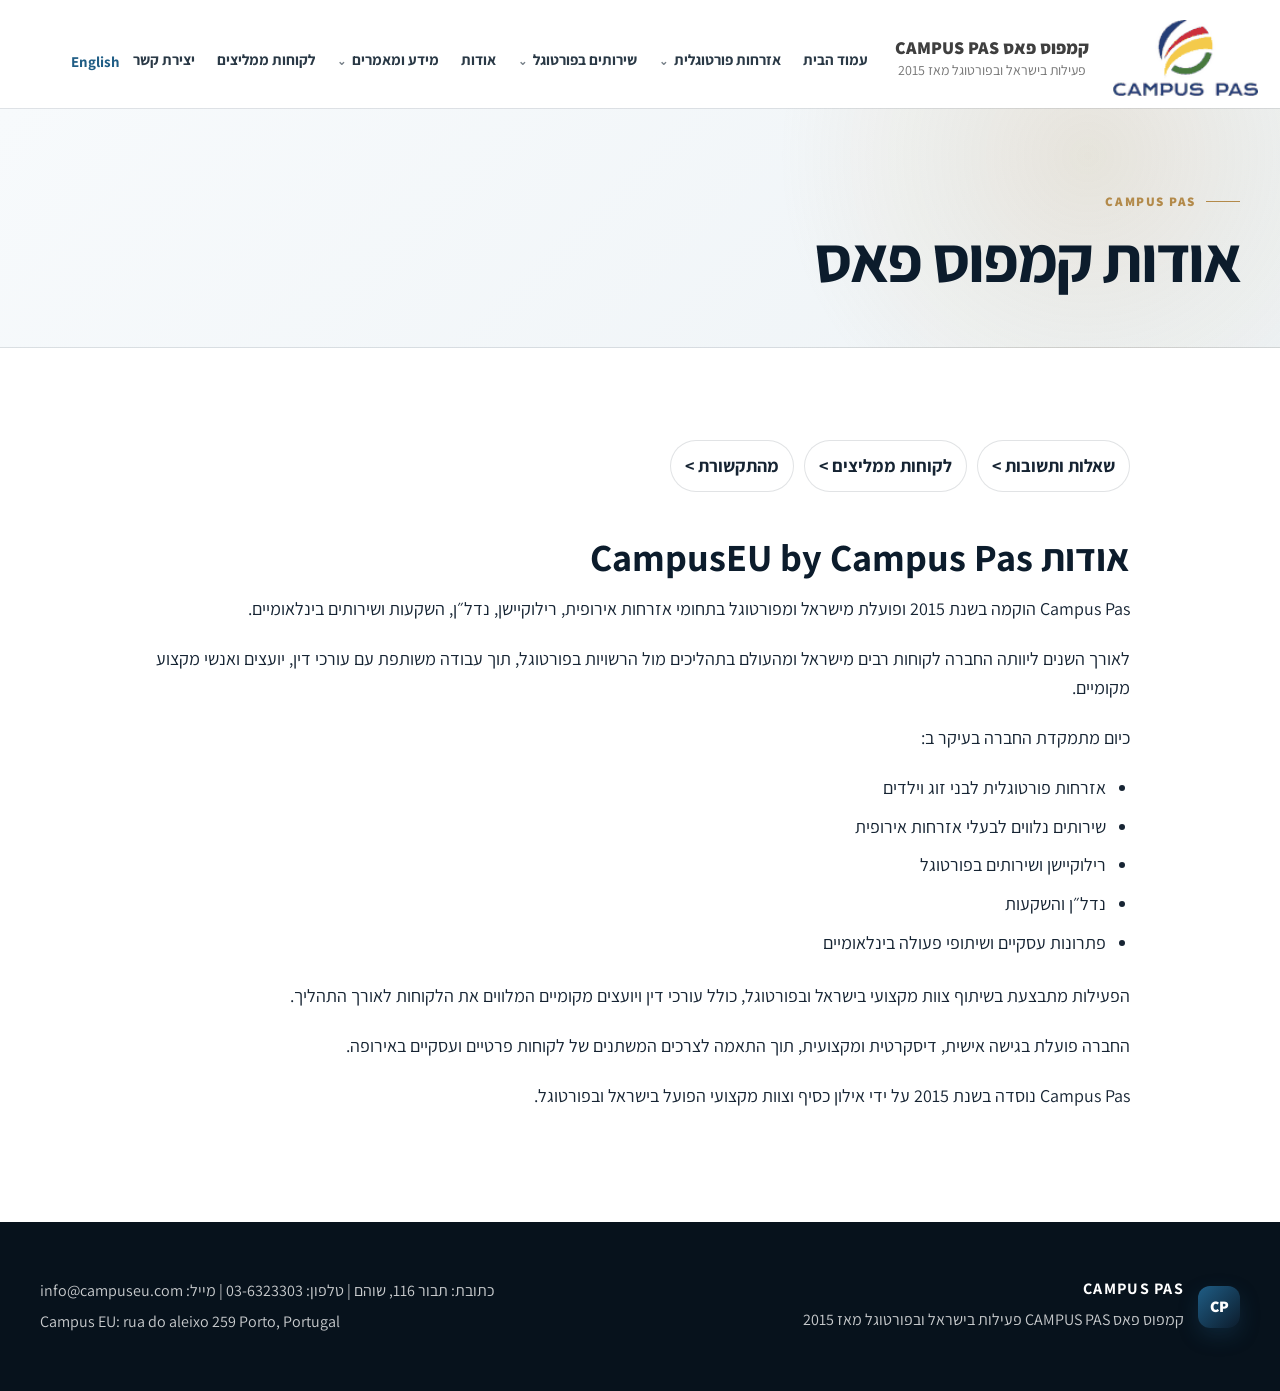
<file: about.html>
<!doctype html>
<html lang="he" dir="rtl">
<head>
<meta charset="utf-8">
<meta name="viewport" content="width=device-width, initial-scale=1">
<title>אודות קמפוס פאס | Campus Pas</title>
<link rel="preconnect" href="https://fonts.googleapis.com">
<link rel="preconnect" href="https://fonts.gstatic.com" crossorigin>
<link href="https://fonts.googleapis.com/css2?family=Assistant:wght@400;500;600;700;800&display=swap" rel="stylesheet">
<link rel="stylesheet" href="styles.css?v=20">
</head>
<body>
<a class="skip-link" href="#main">דילוג לתוכן</a>

<header class="site-header">
  <div class="container header-main">
    <div class="brand-panel">
      <a class="brand-logo-art" href="index.html" aria-label="Campus Pas"></a>
      <div class="brand-copy">
        <strong data-he="קמפוס פאס CAMPUS PAS" data-en="CAMPUS PAS">קמפוס פאס CAMPUS PAS</strong>
        <span data-he="פעילות בישראל ובפורטוגל מאז 2015" data-en="Operating in Israel and Portugal since 2015">פעילות בישראל ובפורטוגל מאז 2015</span>
      </div>
    </div>

    <button class="menu-toggle" id="menuToggle" aria-expanded="false" aria-controls="mainNav">
      <span></span><span></span><span></span>
      <span class="sr-only">תפריט</span>
    </button>

    <nav class="main-nav compact-nav" id="mainNav" aria-label="ניווט ראשי">
      <a href="index.html" data-he="עמוד הבית" data-en="Home">עמוד הבית</a>

      <div class="nav-group">
        <button class="nav-group-trigger" type="button" data-he="אזרחות פורטוגלית" data-en="Portuguese Citizenship">אזרחות פורטוגלית</button>
        <div class="nav-dropdown">
          <a href="why-campus.html" data-he="ליווי משפטי בפורטוגל" data-en="Legal Support in Portugal">ליווי משפטי בפורטוגל</a>
          <a href="spouse-citizenship.html" data-he="אזרחות לבני זוג" data-en="Citizenship for Spouses">אזרחות לבני זוג</a>
          <a href="children-citizenship.html" data-he="אזרחות לילדים" data-en="Citizenship for Children">אזרחות לילדים</a>
          <a href="children-guide.html" data-he="מדריך אזרחות לילדים" data-en="Citizenship Guide for Children">מדריך אזרחות לילדים</a>
        </div>
      </div>

      <div class="nav-group">
        <button class="nav-group-trigger" type="button" data-he="שירותים בפורטוגל" data-en="Services in Portugal">שירותים בפורטוגל</button>
        <div class="nav-dropdown">
          <a href="civil-marriage.html" data-he="נישואים אזרחיים" data-en="Civil Marriage">נישואים אזרחיים</a>
          <a href="real-estate.html" data-he="נדל״ן והשקעות" data-en="Real Estate and Investments">נדל״ן והשקעות</a>
          <a href="relocation.html" data-he="רילוקיישן ושירותים" data-en="Relocation and Services">רילוקיישן ושירותים</a>
          <a href="business.html" data-he="פתרונות עסקיים ובינלאומיים" data-en="Business and International Solutions">פתרונות עסקיים ובינלאומיים</a>
        </div>
      </div>

      <a href="about.html" data-he="אודות" data-en="About">אודות</a>

      <div class="nav-group">
        <button class="nav-group-trigger" type="button" data-he="מידע ומאמרים" data-en="Information and Articles">מידע ומאמרים</button>
        <div class="nav-dropdown">
          <a href="blog.html" data-he="מדריכים ומאמרים מקצועיים" data-en="Professional Guides and Articles">מדריכים ומאמרים מקצועיים</a>
          <a href="press.html" data-he="בתקשורת" data-en="In the Media">בתקשורת</a>
        </div>
      </div>

      <a href="recommendations.html" data-he="לקוחות ממליצים" data-en="Testimonials">לקוחות ממליצים</a>
      <a href="contact.html" data-he="יצירת קשר" data-en="Contact">יצירת קשר</a>
    </nav>

    <button class="header-language" type="button" id="langSwitch" aria-label="Switch language">English</button>
  </div>
</header>
<main id="main" class="article-page">
  <section class="article-hero">
    <div class="container"><span class="section-kicker">CAMPUS PAS</span><h1>אודות קמפוס פאס</h1></div>
  </section>
  <section class="section"><article class="container article-content">
<div class="article-links"><a href="blog.html">שאלות ותשובות &gt;</a><a href="recommendations.html">לקוחות ממליצים &gt;</a><a href="press.html">מהתקשורת &gt;</a></div>
<h2>אודות CampusEU by Campus Pas</h2>
<p>Campus Pas הוקמה בשנת 2015 ופועלת מישראל ומפורטוגל בתחומי אזרחות אירופית, רילוקיישן, נדל״ן, השקעות ושירותים בינלאומיים.</p>
<p>לאורך השנים ליוותה החברה לקוחות רבים מישראל ומהעולם בתהליכים מול הרשויות בפורטוגל, תוך עבודה משותפת עם עורכי דין, יועצים ואנשי מקצוע מקומיים.</p>
<p>כיום מתמקדת החברה בעיקר ב:</p>
<ul>
<li>אזרחות פורטוגלית לבני זוג וילדים</li>
<li>שירותים נלווים לבעלי אזרחות אירופית</li>
<li>רילוקיישן ושירותים בפורטוגל</li>
<li>נדל״ן והשקעות</li>
<li>פתרונות עסקיים ושיתופי פעולה בינלאומיים</li>
</ul>
<p>הפעילות מתבצעת בשיתוף צוות מקצועי בישראל ובפורטוגל, כולל עורכי דין ויועצים מקומיים המלווים את הלקוחות לאורך התהליך.</p>
<p>החברה פועלת בגישה אישית, דיסקרטית ומקצועית, תוך התאמה לצרכים המשתנים של לקוחות פרטיים ועסקיים באירופה.</p>
<p>Campus Pas נוסדה בשנת 2015 על ידי אילון כסיף וצוות מקצועי הפועל בישראל ובפורטוגל.</p></article></section>
</main>

<footer class="site-footer">
  <div class="container footer-grid">
    <div class="footer-brand"><div class="brand-mark small">CP</div><div>
      <strong>CAMPUS PAS</strong>
      <p>קמפוס פאס CAMPUS PAS פעילות בישראל ובפורטוגל מאז 2015</p>
    </div></div>
    <div class="footer-contact">
      <p>כתובת: תבור 116, שוהם | טלפון: 03-6323303 | מייל: info@campuseu.com</p>
      <p>Campus EU: rua do aleixo 259 Porto, Portugal</p>
    </div>
  </div>
</footer>
<script src="script.js?v=8"></script>
</body></html>
</file>
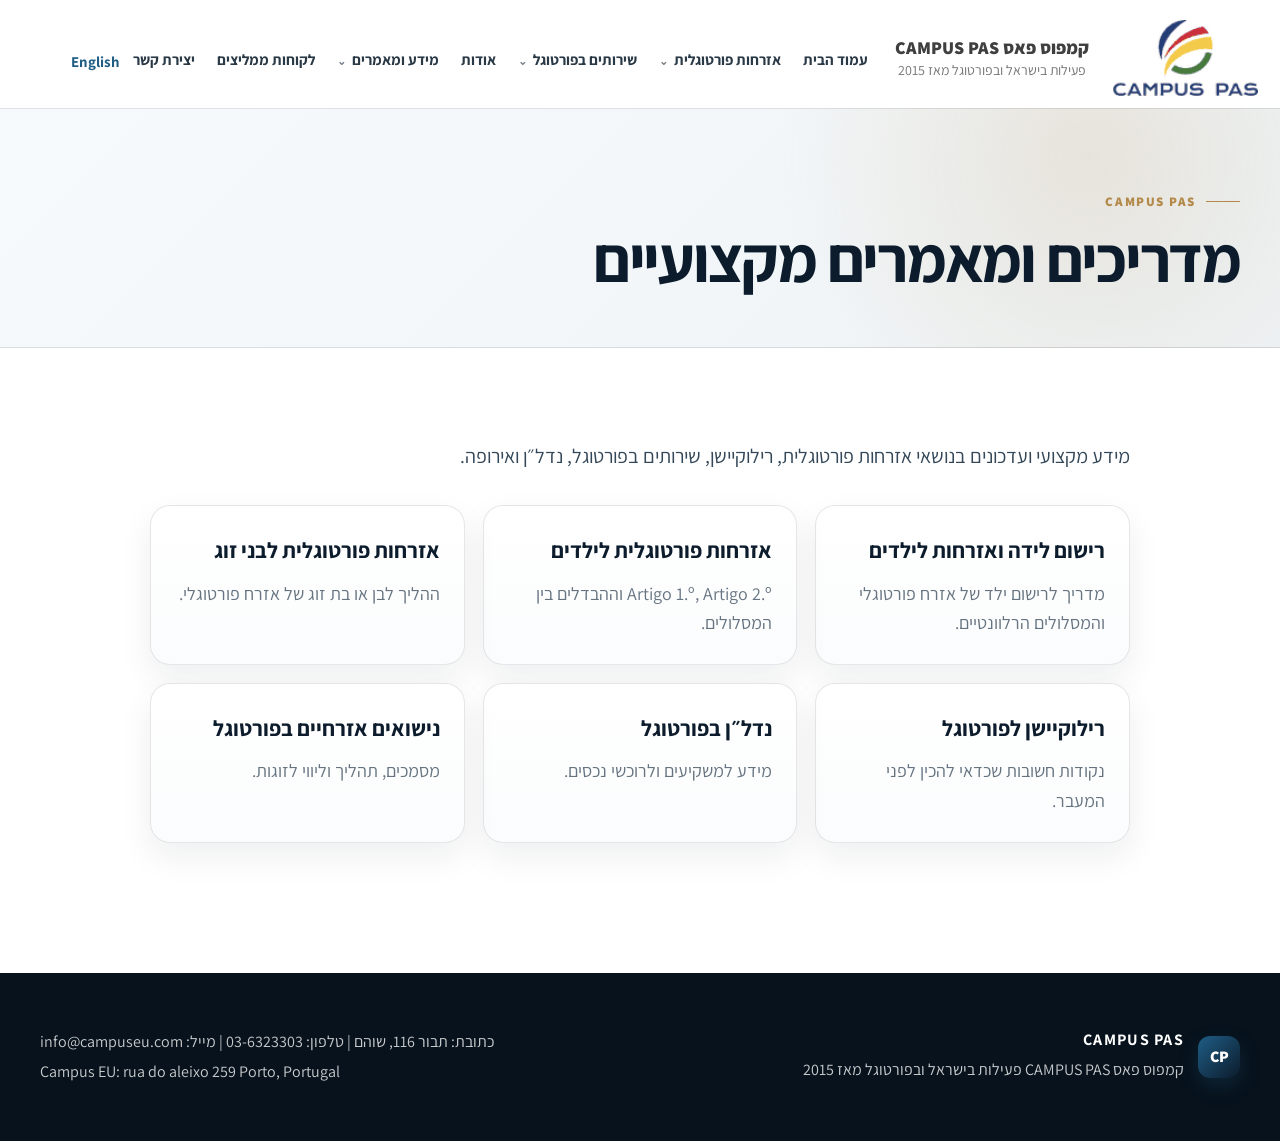
<file: blog.html>
<!doctype html>
<html lang="he" dir="rtl">
<head>
<meta charset="utf-8">
<meta name="viewport" content="width=device-width, initial-scale=1">
<meta name="description" content="Campus Pas">
<title>מדריכים ומאמרים מקצועיים | Campus Pas</title>
<link rel="preconnect" href="https://fonts.googleapis.com">
<link rel="preconnect" href="https://fonts.gstatic.com" crossorigin>
<link href="https://fonts.googleapis.com/css2?family=Assistant:wght@400;500;600;700;800&display=swap" rel="stylesheet">
<link rel="stylesheet" href="styles.css?v=20">
</head>
<body>
<a class="skip-link" href="#main">דילוג לתוכן</a>
<header class="site-header">
  <div class="container header-main">
    <div class="brand-panel">
      <a class="brand-logo-art" href="index.html" aria-label="Campus Pas"></a>
      <div class="brand-copy">
        <strong data-he="קמפוס פאס CAMPUS PAS" data-en="CAMPUS PAS">קמפוס פאס CAMPUS PAS</strong>
        <span data-he="פעילות בישראל ובפורטוגל מאז 2015" data-en="Operating in Israel and Portugal since 2015">פעילות בישראל ובפורטוגל מאז 2015</span>
      </div>
    </div>

    <button class="menu-toggle" id="menuToggle" aria-expanded="false" aria-controls="mainNav">
      <span></span><span></span><span></span>
      <span class="sr-only">תפריט</span>
    </button>

    <nav class="main-nav compact-nav" id="mainNav" aria-label="ניווט ראשי">
      <a href="index.html" data-he="עמוד הבית" data-en="Home">עמוד הבית</a>

      <div class="nav-group">
        <button class="nav-group-trigger" type="button" data-he="אזרחות פורטוגלית" data-en="Portuguese Citizenship">אזרחות פורטוגלית</button>
        <div class="nav-dropdown">
          <a href="why-campus.html" data-he="ליווי משפטי בפורטוגל" data-en="Legal Support in Portugal">ליווי משפטי בפורטוגל</a>
          <a href="spouse-citizenship.html" data-he="אזרחות לבני זוג" data-en="Citizenship for Spouses">אזרחות לבני זוג</a>
          <a href="children-citizenship.html" data-he="אזרחות לילדים" data-en="Citizenship for Children">אזרחות לילדים</a>
          <a href="children-guide.html" data-he="מדריך אזרחות לילדים" data-en="Citizenship Guide for Children">מדריך אזרחות לילדים</a>
        </div>
      </div>

      <div class="nav-group">
        <button class="nav-group-trigger" type="button" data-he="שירותים בפורטוגל" data-en="Services in Portugal">שירותים בפורטוגל</button>
        <div class="nav-dropdown">
          <a href="civil-marriage.html" data-he="נישואים אזרחיים" data-en="Civil Marriage">נישואים אזרחיים</a>
          <a href="real-estate.html" data-he="נדל״ן והשקעות" data-en="Real Estate and Investments">נדל״ן והשקעות</a>
          <a href="relocation.html" data-he="רילוקיישן ושירותים" data-en="Relocation and Services">רילוקיישן ושירותים</a>
          <a href="business.html" data-he="פתרונות עסקיים ובינלאומיים" data-en="Business and International Solutions">פתרונות עסקיים ובינלאומיים</a>
        </div>
      </div>

      <a href="about.html" data-he="אודות" data-en="About">אודות</a>

      <div class="nav-group">
        <button class="nav-group-trigger" type="button" data-he="מידע ומאמרים" data-en="Information and Articles">מידע ומאמרים</button>
        <div class="nav-dropdown">
          <a href="blog.html" data-he="מדריכים ומאמרים מקצועיים" data-en="Professional Guides and Articles">מדריכים ומאמרים מקצועיים</a>
          <a href="press.html" data-he="בתקשורת" data-en="In the Media">בתקשורת</a>
        </div>
      </div>

      <a href="recommendations.html" data-he="לקוחות ממליצים" data-en="Testimonials">לקוחות ממליצים</a>
      <a href="contact.html" data-he="יצירת קשר" data-en="Contact">יצירת קשר</a>
    </nav>

    <button class="header-language" type="button" id="langSwitch" aria-label="Switch language">English</button>
  </div>
</header>
<main id="main" class="article-page">
  <section class="article-hero">
    <div class="container">
      <span class="section-kicker">CAMPUS PAS</span>
      <h1>מדריכים ומאמרים מקצועיים</h1>
    </div>
  </section>
  <section class="section">
    <article class="container article-content">
      <p>מידע מקצועי ועדכונים בנושאי אזרחות פורטוגלית, רילוקיישן, שירותים בפורטוגל, נדל״ן ואירופה.</p>
   <div class="content-card-grid blog-cards">
     <a class="content-card" href="children-guide.html"><h3>רישום לידה ואזרחות לילדים</h3><p>מדריך לרישום ילד של אזרח פורטוגלי והמסלולים הרלוונטיים.</p></a>
     <a class="content-card" href="children-citizenship.html"><h3>אזרחות פורטוגלית לילדים</h3><p>Artigo 1.º, Artigo 2.º וההבדלים בין המסלולים.</p></a>
     <a class="content-card" href="spouse-citizenship.html"><h3>אזרחות פורטוגלית לבני זוג</h3><p>ההליך לבן או בת זוג של אזרח פורטוגלי.</p></a>
     <a class="content-card" href="relocation.html"><h3>רילוקיישן לפורטוגל</h3><p>נקודות חשובות שכדאי להכין לפני המעבר.</p></a>
     <a class="content-card" href="real-estate.html"><h3>נדל״ן בפורטוגל</h3><p>מידע למשקיעים ולרוכשי נכסים.</p></a>
     <a class="content-card" href="civil-marriage.html"><h3>נישואים אזרחיים בפורטוגל</h3><p>מסמכים, תהליך וליווי לזוגות.</p></a>
   </div>
    </article>
  </section>
</main>
<footer class="site-footer">
  <div class="container footer-grid">
    <div class="footer-brand"><div class="brand-mark small">CP</div><div>
      <strong>CAMPUS PAS</strong>
      <p>קמפוס פאס CAMPUS PAS פעילות בישראל ובפורטוגל מאז 2015</p>
    </div></div>
    <div class="footer-contact">
      <p>כתובת: תבור 116, שוהם | טלפון: 03-6323303 | מייל: info@campuseu.com</p>
      <p>Campus EU: rua do aleixo 259 Porto, Portugal</p>
    </div>
  </div>
</footer>
<script src="script.js?v=9"></script>
</body>
</html>
</file>
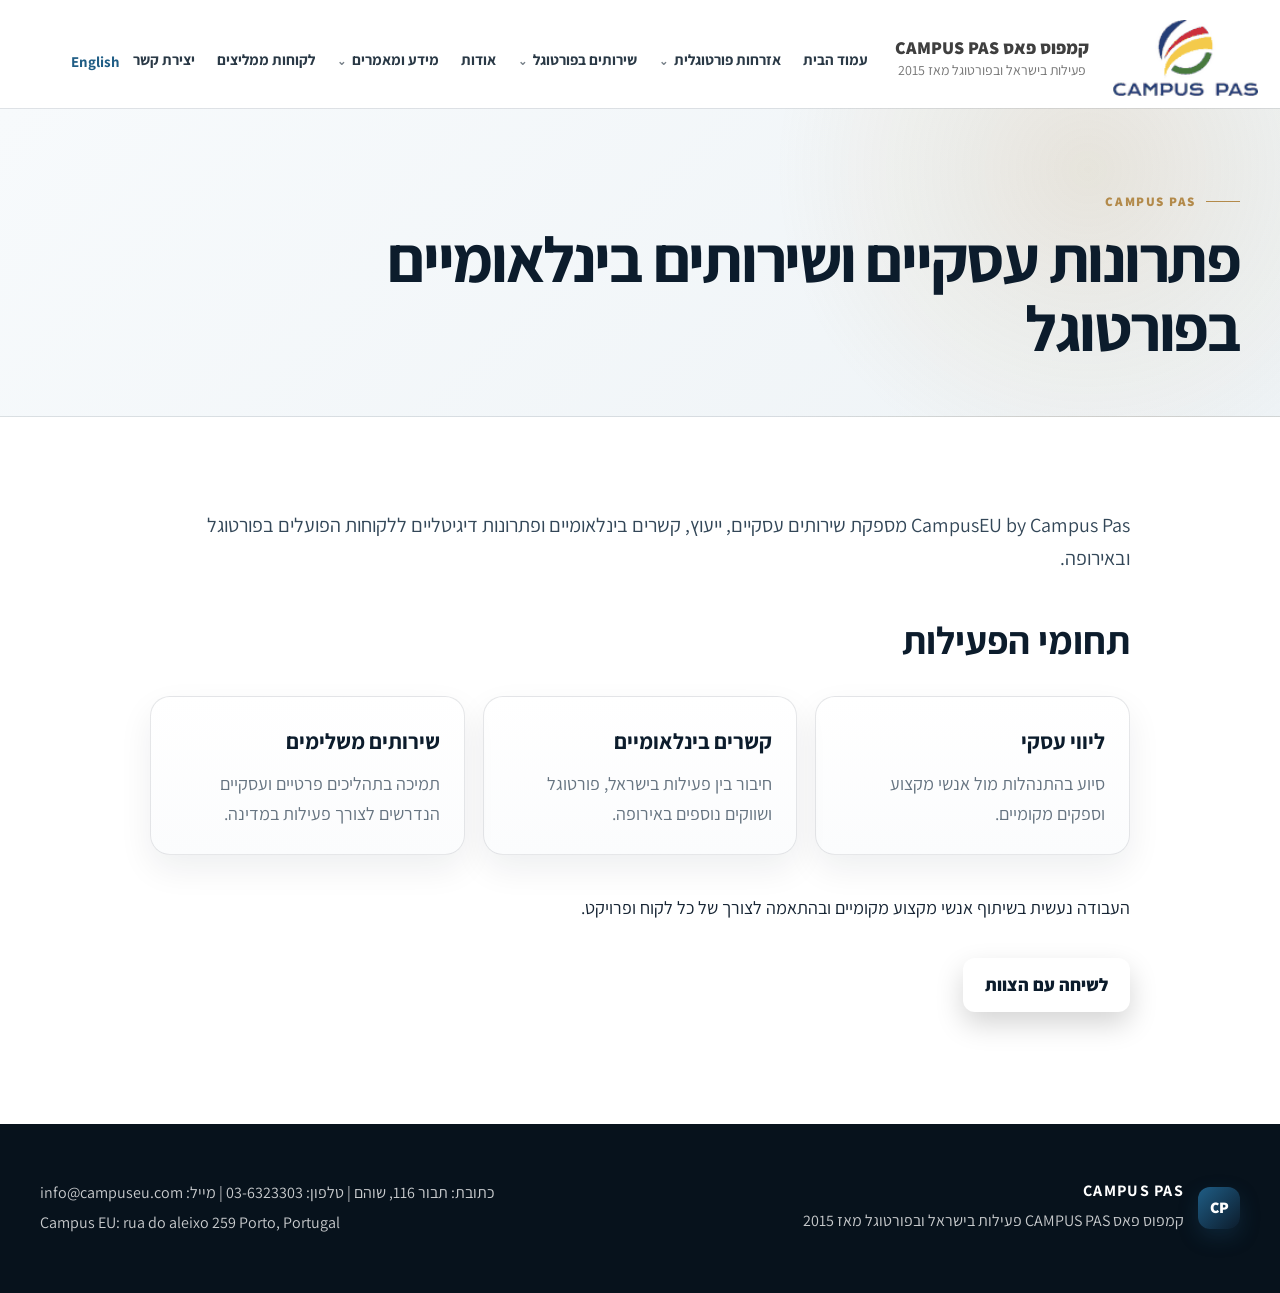
<file: business.html>
<!doctype html>
<html lang="he" dir="rtl">
<head>
<meta charset="utf-8">
<meta name="viewport" content="width=device-width, initial-scale=1">
<meta name="description" content="Campus Pas">
<title>פתרונות עסקיים ובינלאומיים | Campus Pas</title>
<link rel="preconnect" href="https://fonts.googleapis.com">
<link rel="preconnect" href="https://fonts.gstatic.com" crossorigin>
<link href="https://fonts.googleapis.com/css2?family=Assistant:wght@400;500;600;700;800&display=swap" rel="stylesheet">
<link rel="stylesheet" href="styles.css?v=20">
</head>
<body>
<a class="skip-link" href="#main">דילוג לתוכן</a>
<header class="site-header">
  <div class="container header-main">
    <div class="brand-panel">
      <a class="brand-logo-art" href="index.html" aria-label="Campus Pas"></a>
      <div class="brand-copy">
        <strong data-he="קמפוס פאס CAMPUS PAS" data-en="CAMPUS PAS">קמפוס פאס CAMPUS PAS</strong>
        <span data-he="פעילות בישראל ובפורטוגל מאז 2015" data-en="Operating in Israel and Portugal since 2015">פעילות בישראל ובפורטוגל מאז 2015</span>
      </div>
    </div>

    <button class="menu-toggle" id="menuToggle" aria-expanded="false" aria-controls="mainNav">
      <span></span><span></span><span></span>
      <span class="sr-only">תפריט</span>
    </button>

    <nav class="main-nav compact-nav" id="mainNav" aria-label="ניווט ראשי">
      <a href="index.html" data-he="עמוד הבית" data-en="Home">עמוד הבית</a>

      <div class="nav-group">
        <button class="nav-group-trigger" type="button" data-he="אזרחות פורטוגלית" data-en="Portuguese Citizenship">אזרחות פורטוגלית</button>
        <div class="nav-dropdown">
          <a href="why-campus.html" data-he="ליווי משפטי בפורטוגל" data-en="Legal Support in Portugal">ליווי משפטי בפורטוגל</a>
          <a href="spouse-citizenship.html" data-he="אזרחות לבני זוג" data-en="Citizenship for Spouses">אזרחות לבני זוג</a>
          <a href="children-citizenship.html" data-he="אזרחות לילדים" data-en="Citizenship for Children">אזרחות לילדים</a>
          <a href="children-guide.html" data-he="מדריך אזרחות לילדים" data-en="Citizenship Guide for Children">מדריך אזרחות לילדים</a>
        </div>
      </div>

      <div class="nav-group">
        <button class="nav-group-trigger" type="button" data-he="שירותים בפורטוגל" data-en="Services in Portugal">שירותים בפורטוגל</button>
        <div class="nav-dropdown">
          <a href="civil-marriage.html" data-he="נישואים אזרחיים" data-en="Civil Marriage">נישואים אזרחיים</a>
          <a href="real-estate.html" data-he="נדל״ן והשקעות" data-en="Real Estate and Investments">נדל״ן והשקעות</a>
          <a href="relocation.html" data-he="רילוקיישן ושירותים" data-en="Relocation and Services">רילוקיישן ושירותים</a>
          <a href="business.html" data-he="פתרונות עסקיים ובינלאומיים" data-en="Business and International Solutions">פתרונות עסקיים ובינלאומיים</a>
        </div>
      </div>

      <a href="about.html" data-he="אודות" data-en="About">אודות</a>

      <div class="nav-group">
        <button class="nav-group-trigger" type="button" data-he="מידע ומאמרים" data-en="Information and Articles">מידע ומאמרים</button>
        <div class="nav-dropdown">
          <a href="blog.html" data-he="מדריכים ומאמרים מקצועיים" data-en="Professional Guides and Articles">מדריכים ומאמרים מקצועיים</a>
          <a href="press.html" data-he="בתקשורת" data-en="In the Media">בתקשורת</a>
        </div>
      </div>

      <a href="recommendations.html" data-he="לקוחות ממליצים" data-en="Testimonials">לקוחות ממליצים</a>
      <a href="contact.html" data-he="יצירת קשר" data-en="Contact">יצירת קשר</a>
    </nav>

    <button class="header-language" type="button" id="langSwitch" aria-label="Switch language">English</button>
  </div>
</header>
<main id="main" class="article-page">
  <section class="article-hero">
    <div class="container">
      <span class="section-kicker">CAMPUS PAS</span>
      <h1>פתרונות עסקיים ושירותים בינלאומיים בפורטוגל</h1>
    </div>
  </section>
  <section class="section">
    <article class="container article-content">
      <p>CampusEU by Campus Pas מספקת שירותים עסקיים, ייעוץ, קשרים בינלאומיים ופתרונות דיגיטליים ללקוחות הפועלים בפורטוגל ובאירופה.</p>
   <h2>תחומי הפעילות</h2>
   <div class="content-card-grid">
     <div class="content-card"><h3>ליווי עסקי</h3><p>סיוע בהתנהלות מול אנשי מקצוע וספקים מקומיים.</p></div>
     <div class="content-card"><h3>קשרים בינלאומיים</h3><p>חיבור בין פעילות בישראל, פורטוגל ושווקים נוספים באירופה.</p></div>
     <div class="content-card"><h3>שירותים משלימים</h3><p>תמיכה בתהליכים פרטיים ועסקיים הנדרשים לצורך פעילות במדינה.</p></div>
   </div>
   <p>העבודה נעשית בשיתוף אנשי מקצוע מקומיים ובהתאמה לצורך של כל לקוח ופרויקט.</p>
   <p class="article-cta"><a class="primary-cta" href="contact.html">לשיחה עם הצוות</a></p>
    </article>
  </section>
</main>
<footer class="site-footer">
  <div class="container footer-grid">
    <div class="footer-brand"><div class="brand-mark small">CP</div><div>
      <strong>CAMPUS PAS</strong>
      <p>קמפוס פאס CAMPUS PAS פעילות בישראל ובפורטוגל מאז 2015</p>
    </div></div>
    <div class="footer-contact">
      <p>כתובת: תבור 116, שוהם | טלפון: 03-6323303 | מייל: info@campuseu.com</p>
      <p>Campus EU: rua do aleixo 259 Porto, Portugal</p>
    </div>
  </div>
</footer>
<script src="script.js?v=9"></script>
</body>
</html>
</file>
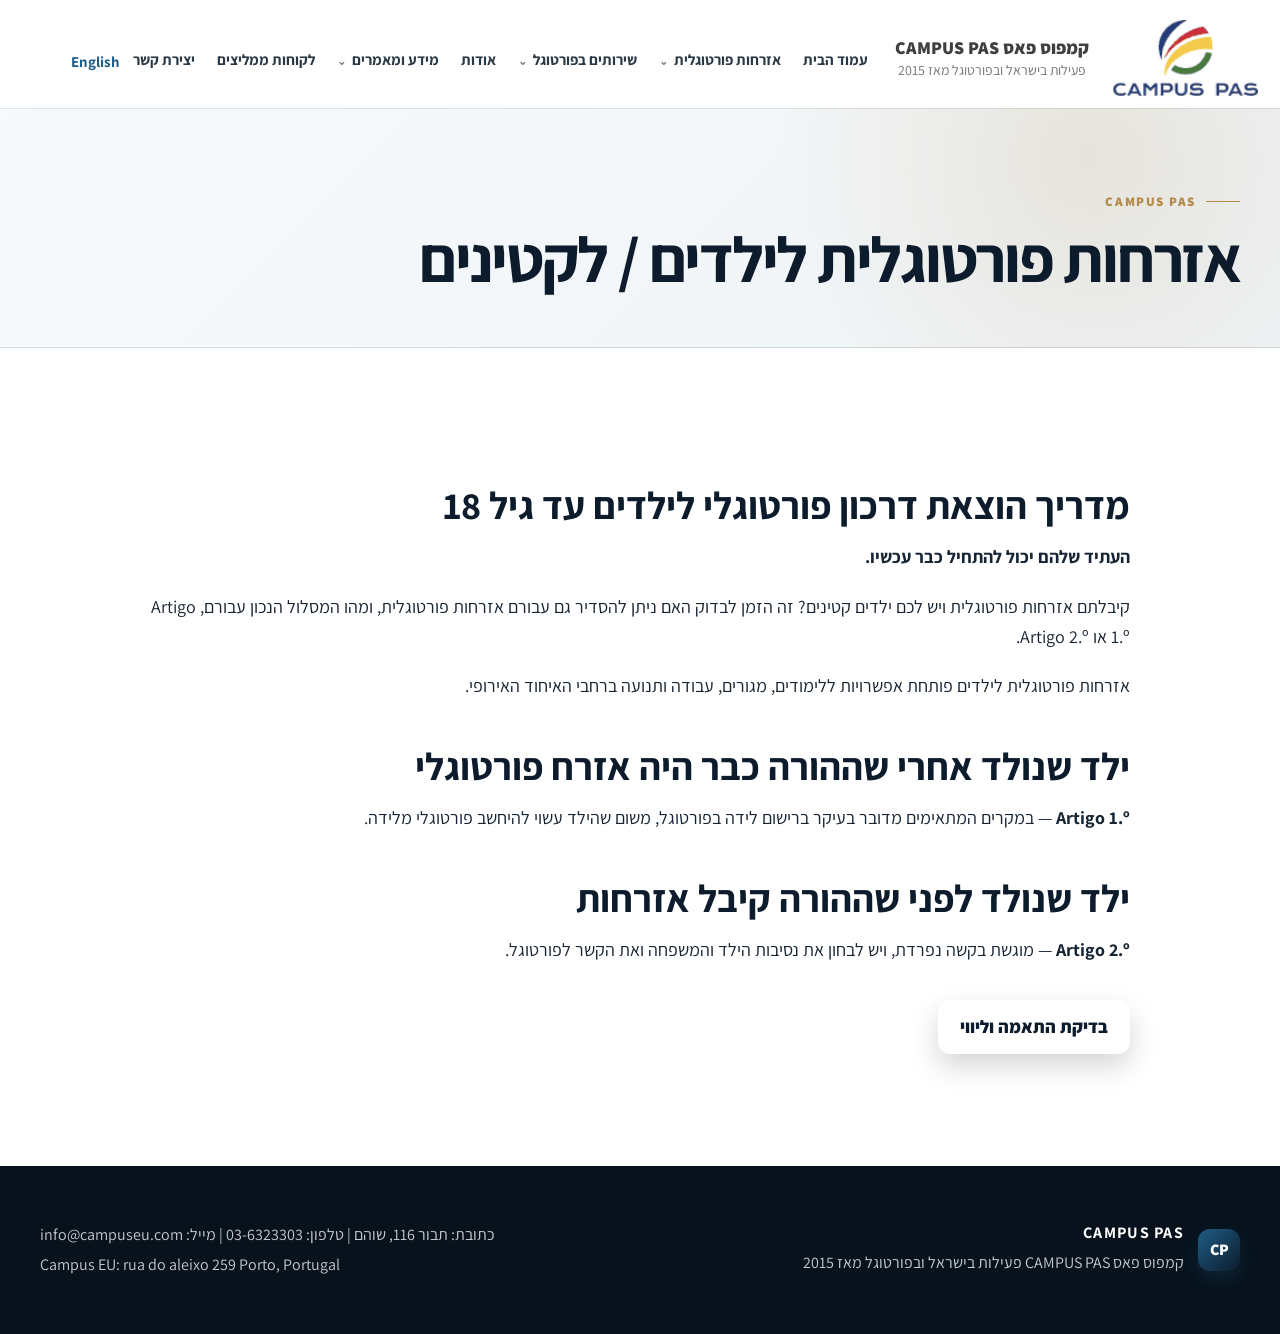
<file: children-citizenship.html>
<!doctype html>
<html lang="he" dir="rtl">
<head>
<meta charset="utf-8">
<meta name="viewport" content="width=device-width, initial-scale=1">
<meta name="description" content="אזרחות פורטוגלית לילדים וליווי בהליכי Artigo 1 ו-Artigo 2">
<title>אזרחות פורטוגלית לילדים | Campus Pas</title>
<link rel="preconnect" href="https://fonts.googleapis.com">
<link rel="preconnect" href="https://fonts.gstatic.com" crossorigin>
<link href="https://fonts.googleapis.com/css2?family=Assistant:wght@400;500;600;700;800&display=swap" rel="stylesheet">
<link rel="stylesheet" href="styles.css?v=20">
</head>
<body>
<a class="skip-link" href="#main">דילוג לתוכן</a>
<header class="site-header">
  <div class="container header-main">
    <div class="brand-panel">
      <a class="brand-logo-art" href="index.html" aria-label="Campus Pas"></a>
      <div class="brand-copy">
        <strong data-he="קמפוס פאס CAMPUS PAS" data-en="CAMPUS PAS">קמפוס פאס CAMPUS PAS</strong>
        <span data-he="פעילות בישראל ובפורטוגל מאז 2015" data-en="Operating in Israel and Portugal since 2015">פעילות בישראל ובפורטוגל מאז 2015</span>
      </div>
    </div>

    <button class="menu-toggle" id="menuToggle" aria-expanded="false" aria-controls="mainNav">
      <span></span><span></span><span></span>
      <span class="sr-only">תפריט</span>
    </button>

    <nav class="main-nav compact-nav" id="mainNav" aria-label="ניווט ראשי">
      <a href="index.html" data-he="עמוד הבית" data-en="Home">עמוד הבית</a>

      <div class="nav-group">
        <button class="nav-group-trigger" type="button" data-he="אזרחות פורטוגלית" data-en="Portuguese Citizenship">אזרחות פורטוגלית</button>
        <div class="nav-dropdown">
          <a href="why-campus.html" data-he="ליווי משפטי בפורטוגל" data-en="Legal Support in Portugal">ליווי משפטי בפורטוגל</a>
          <a href="spouse-citizenship.html" data-he="אזרחות לבני זוג" data-en="Citizenship for Spouses">אזרחות לבני זוג</a>
          <a href="children-citizenship.html" data-he="אזרחות לילדים" data-en="Citizenship for Children">אזרחות לילדים</a>
          <a href="children-guide.html" data-he="מדריך אזרחות לילדים" data-en="Citizenship Guide for Children">מדריך אזרחות לילדים</a>
        </div>
      </div>

      <div class="nav-group">
        <button class="nav-group-trigger" type="button" data-he="שירותים בפורטוגל" data-en="Services in Portugal">שירותים בפורטוגל</button>
        <div class="nav-dropdown">
          <a href="civil-marriage.html" data-he="נישואים אזרחיים" data-en="Civil Marriage">נישואים אזרחיים</a>
          <a href="real-estate.html" data-he="נדל״ן והשקעות" data-en="Real Estate and Investments">נדל״ן והשקעות</a>
          <a href="relocation.html" data-he="רילוקיישן ושירותים" data-en="Relocation and Services">רילוקיישן ושירותים</a>
          <a href="business.html" data-he="פתרונות עסקיים ובינלאומיים" data-en="Business and International Solutions">פתרונות עסקיים ובינלאומיים</a>
        </div>
      </div>

      <a href="about.html" data-he="אודות" data-en="About">אודות</a>

      <div class="nav-group">
        <button class="nav-group-trigger" type="button" data-he="מידע ומאמרים" data-en="Information and Articles">מידע ומאמרים</button>
        <div class="nav-dropdown">
          <a href="blog.html" data-he="מדריכים ומאמרים מקצועיים" data-en="Professional Guides and Articles">מדריכים ומאמרים מקצועיים</a>
          <a href="press.html" data-he="בתקשורת" data-en="In the Media">בתקשורת</a>
        </div>
      </div>

      <a href="recommendations.html" data-he="לקוחות ממליצים" data-en="Testimonials">לקוחות ממליצים</a>
      <a href="contact.html" data-he="יצירת קשר" data-en="Contact">יצירת קשר</a>
    </nav>

    <button class="header-language" type="button" id="langSwitch" aria-label="Switch language">English</button>
  </div>
</header>
<main id="main" class="article-page">
  <section class="article-hero">
    <div class="container">
      <span class="section-kicker">CAMPUS PAS</span>
      <h1>אזרחות פורטוגלית לילדים / לקטינים</h1>
    </div>
  </section>
  <section class="section">
    <article class="container article-content">
      <h2>מדריך הוצאת דרכון פורטוגלי לילדים עד גיל 18</h2>
   <p><strong>העתיד שלהם יכול להתחיל כבר עכשיו.</strong></p>
   <p>קיבלתם אזרחות פורטוגלית ויש לכם ילדים קטינים? זה הזמן לבדוק האם ניתן להסדיר גם עבורם אזרחות פורטוגלית, ומהו המסלול הנכון עבורם, Artigo 1.º או Artigo 2.º.</p>
   <p>אזרחות פורטוגלית לילדים פותחת אפשרויות ללימודים, מגורים, עבודה ותנועה ברחבי האיחוד האירופי.</p>
   <h2>ילד שנולד אחרי שההורה כבר היה אזרח פורטוגלי</h2>
   <p><strong>Artigo 1.º</strong> — במקרים המתאימים מדובר בעיקר ברישום לידה בפורטוגל, משום שהילד עשוי להיחשב פורטוגלי מלידה.</p>
   <h2>ילד שנולד לפני שההורה קיבל אזרחות</h2>
   <p><strong>Artigo 2.º</strong> — מוגשת בקשה נפרדת, ויש לבחון את נסיבות הילד והמשפחה ואת הקשר לפורטוגל.</p>
   <p class="article-cta"><a class="primary-cta" href="contact.html">בדיקת התאמה וליווי</a></p>
    </article>
  </section>
</main>
<footer class="site-footer">
  <div class="container footer-grid">
    <div class="footer-brand"><div class="brand-mark small">CP</div><div>
      <strong>CAMPUS PAS</strong>
      <p>קמפוס פאס CAMPUS PAS פעילות בישראל ובפורטוגל מאז 2015</p>
    </div></div>
    <div class="footer-contact">
      <p>כתובת: תבור 116, שוהם | טלפון: 03-6323303 | מייל: info@campuseu.com</p>
      <p>Campus EU: rua do aleixo 259 Porto, Portugal</p>
    </div>
  </div>
</footer>
<script src="script.js?v=9"></script>
</body>
</html>
</file>
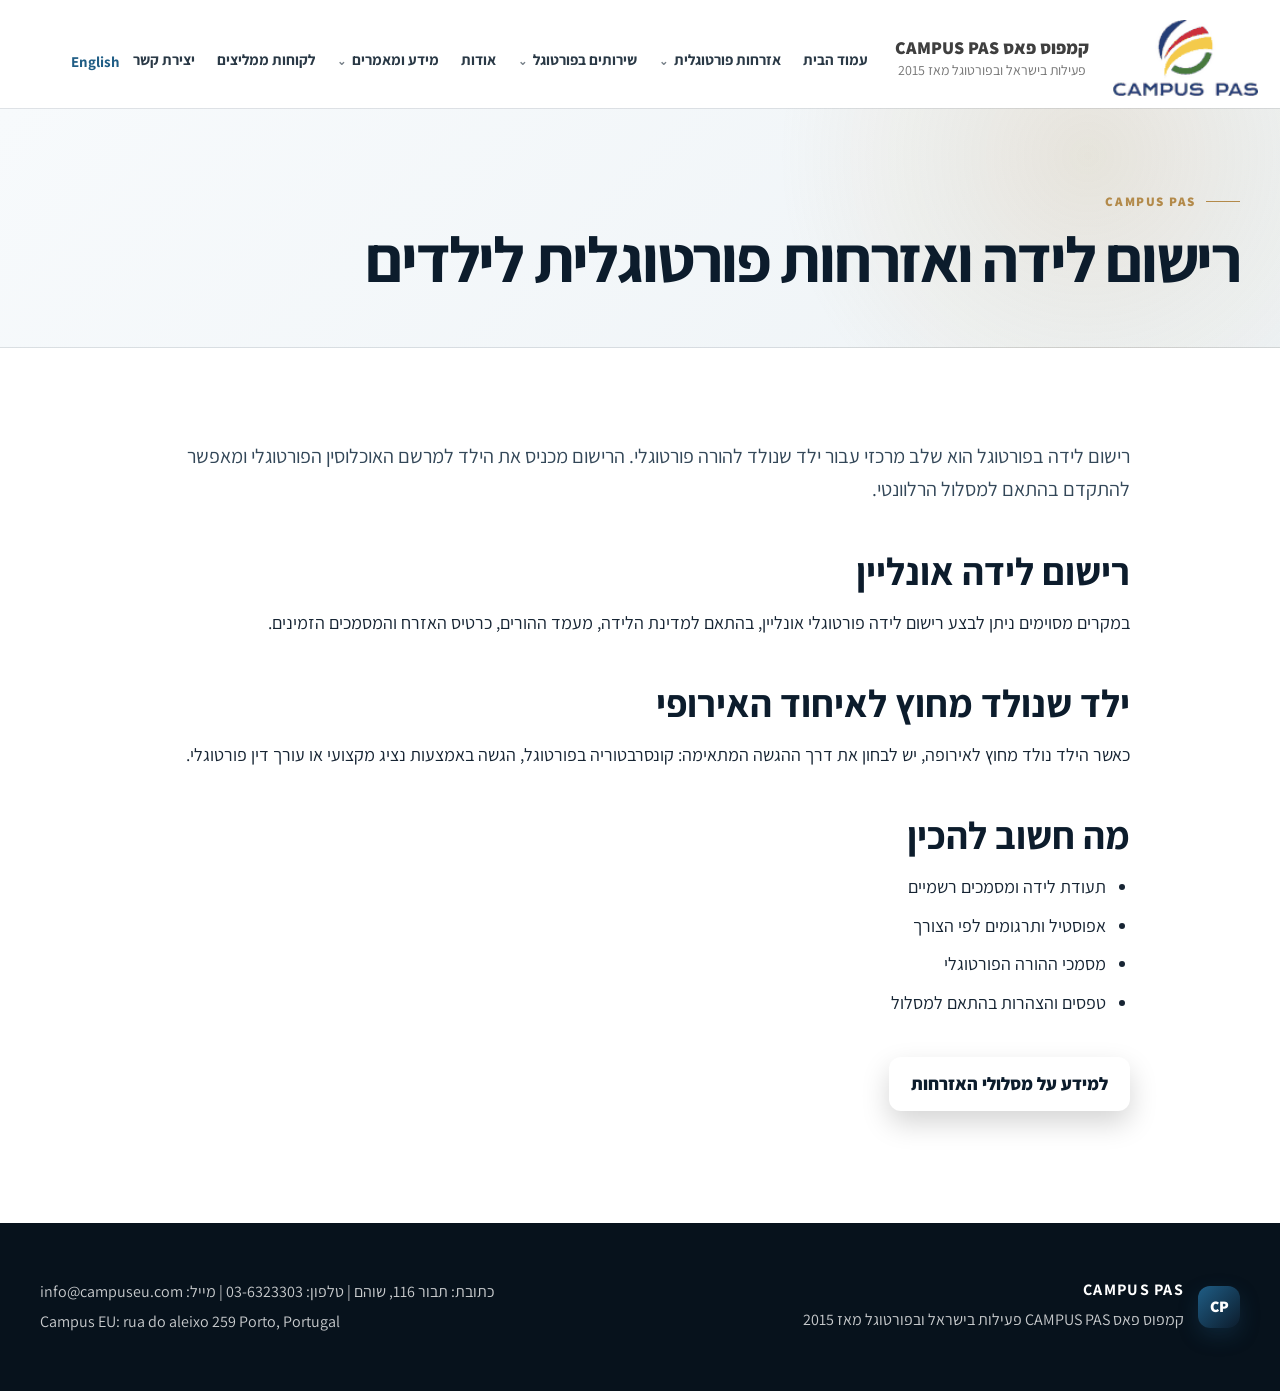
<file: children-guide.html>
<!doctype html>
<html lang="he" dir="rtl">
<head>
<meta charset="utf-8">
<meta name="viewport" content="width=device-width, initial-scale=1">
<meta name="description" content="Campus Pas">
<title>מדריך אזרחות לילדים | Campus Pas</title>
<link rel="preconnect" href="https://fonts.googleapis.com">
<link rel="preconnect" href="https://fonts.gstatic.com" crossorigin>
<link href="https://fonts.googleapis.com/css2?family=Assistant:wght@400;500;600;700;800&display=swap" rel="stylesheet">
<link rel="stylesheet" href="styles.css?v=20">
</head>
<body>
<a class="skip-link" href="#main">דילוג לתוכן</a>
<header class="site-header">
  <div class="container header-main">
    <div class="brand-panel">
      <a class="brand-logo-art" href="index.html" aria-label="Campus Pas"></a>
      <div class="brand-copy">
        <strong data-he="קמפוס פאס CAMPUS PAS" data-en="CAMPUS PAS">קמפוס פאס CAMPUS PAS</strong>
        <span data-he="פעילות בישראל ובפורטוגל מאז 2015" data-en="Operating in Israel and Portugal since 2015">פעילות בישראל ובפורטוגל מאז 2015</span>
      </div>
    </div>

    <button class="menu-toggle" id="menuToggle" aria-expanded="false" aria-controls="mainNav">
      <span></span><span></span><span></span>
      <span class="sr-only">תפריט</span>
    </button>

    <nav class="main-nav compact-nav" id="mainNav" aria-label="ניווט ראשי">
      <a href="index.html" data-he="עמוד הבית" data-en="Home">עמוד הבית</a>

      <div class="nav-group">
        <button class="nav-group-trigger" type="button" data-he="אזרחות פורטוגלית" data-en="Portuguese Citizenship">אזרחות פורטוגלית</button>
        <div class="nav-dropdown">
          <a href="why-campus.html" data-he="ליווי משפטי בפורטוגל" data-en="Legal Support in Portugal">ליווי משפטי בפורטוגל</a>
          <a href="spouse-citizenship.html" data-he="אזרחות לבני זוג" data-en="Citizenship for Spouses">אזרחות לבני זוג</a>
          <a href="children-citizenship.html" data-he="אזרחות לילדים" data-en="Citizenship for Children">אזרחות לילדים</a>
          <a href="children-guide.html" data-he="מדריך אזרחות לילדים" data-en="Citizenship Guide for Children">מדריך אזרחות לילדים</a>
        </div>
      </div>

      <div class="nav-group">
        <button class="nav-group-trigger" type="button" data-he="שירותים בפורטוגל" data-en="Services in Portugal">שירותים בפורטוגל</button>
        <div class="nav-dropdown">
          <a href="civil-marriage.html" data-he="נישואים אזרחיים" data-en="Civil Marriage">נישואים אזרחיים</a>
          <a href="real-estate.html" data-he="נדל״ן והשקעות" data-en="Real Estate and Investments">נדל״ן והשקעות</a>
          <a href="relocation.html" data-he="רילוקיישן ושירותים" data-en="Relocation and Services">רילוקיישן ושירותים</a>
          <a href="business.html" data-he="פתרונות עסקיים ובינלאומיים" data-en="Business and International Solutions">פתרונות עסקיים ובינלאומיים</a>
        </div>
      </div>

      <a href="about.html" data-he="אודות" data-en="About">אודות</a>

      <div class="nav-group">
        <button class="nav-group-trigger" type="button" data-he="מידע ומאמרים" data-en="Information and Articles">מידע ומאמרים</button>
        <div class="nav-dropdown">
          <a href="blog.html" data-he="מדריכים ומאמרים מקצועיים" data-en="Professional Guides and Articles">מדריכים ומאמרים מקצועיים</a>
          <a href="press.html" data-he="בתקשורת" data-en="In the Media">בתקשורת</a>
        </div>
      </div>

      <a href="recommendations.html" data-he="לקוחות ממליצים" data-en="Testimonials">לקוחות ממליצים</a>
      <a href="contact.html" data-he="יצירת קשר" data-en="Contact">יצירת קשר</a>
    </nav>

    <button class="header-language" type="button" id="langSwitch" aria-label="Switch language">English</button>
  </div>
</header>
<main id="main" class="article-page">
  <section class="article-hero">
    <div class="container">
      <span class="section-kicker">CAMPUS PAS</span>
      <h1>רישום לידה ואזרחות פורטוגלית לילדים</h1>
    </div>
  </section>
  <section class="section">
    <article class="container article-content">
      <p>רישום לידה בפורטוגל הוא שלב מרכזי עבור ילד שנולד להורה פורטוגלי. הרישום מכניס את הילד למרשם האוכלוסין הפורטוגלי ומאפשר להתקדם בהתאם למסלול הרלוונטי.</p>
   <h2>רישום לידה אונליין</h2>
   <p>במקרים מסוימים ניתן לבצע רישום לידה פורטוגלי אונליין, בהתאם למדינת הלידה, מעמד ההורים, כרטיס האזרח והמסמכים הזמינים.</p>
   <h2>ילד שנולד מחוץ לאיחוד האירופי</h2>
   <p>כאשר הילד נולד מחוץ לאירופה, יש לבחון את דרך ההגשה המתאימה: קונסרבטוריה בפורטוגל, הגשה באמצעות נציג מקצועי או עורך דין פורטוגלי.</p>
   <h2>מה חשוב להכין</h2>
   <ul><li>תעודת לידה ומסמכים רשמיים</li><li>אפוסטיל ותרגומים לפי הצורך</li><li>מסמכי ההורה הפורטוגלי</li><li>טפסים והצהרות בהתאם למסלול</li></ul>
   <p class="article-cta"><a class="primary-cta" href="children-citizenship.html">למידע על מסלולי האזרחות</a></p>
    </article>
  </section>
</main>
<footer class="site-footer">
  <div class="container footer-grid">
    <div class="footer-brand"><div class="brand-mark small">CP</div><div>
      <strong>CAMPUS PAS</strong>
      <p>קמפוס פאס CAMPUS PAS פעילות בישראל ובפורטוגל מאז 2015</p>
    </div></div>
    <div class="footer-contact">
      <p>כתובת: תבור 116, שוהם | טלפון: 03-6323303 | מייל: info@campuseu.com</p>
      <p>Campus EU: rua do aleixo 259 Porto, Portugal</p>
    </div>
  </div>
</footer>
<script src="script.js?v=9"></script>
</body>
</html>
</file>
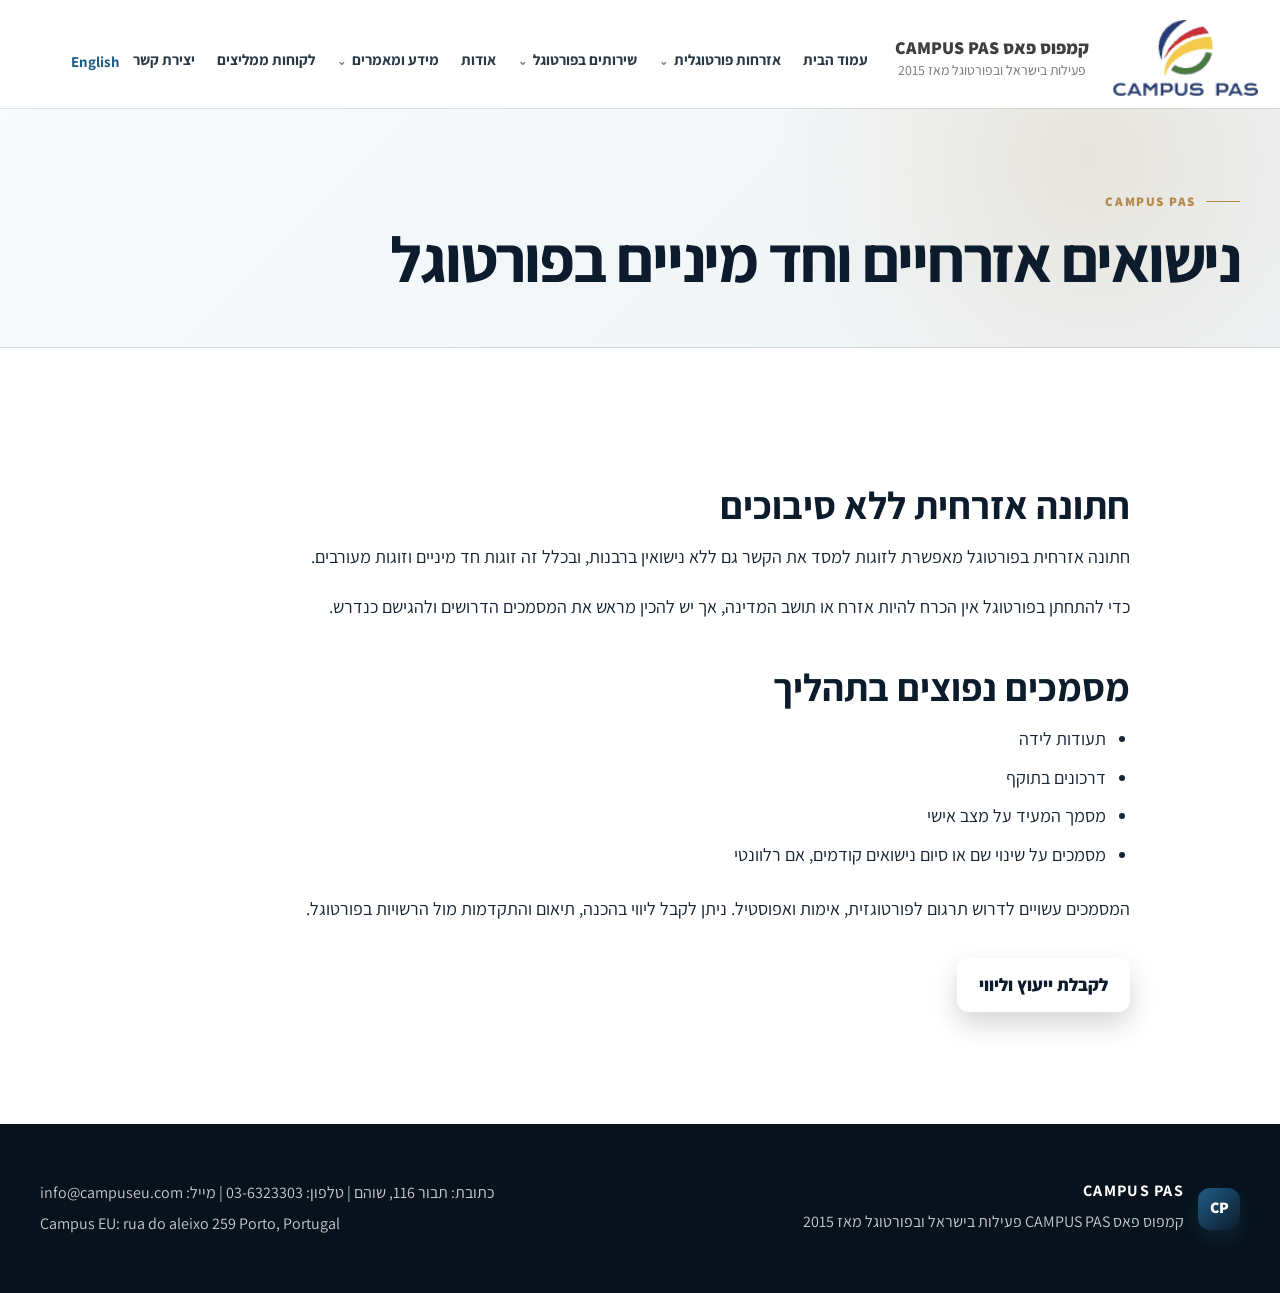
<file: civil-marriage.html>
<!doctype html>
<html lang="he" dir="rtl">
<head>
<meta charset="utf-8">
<meta name="viewport" content="width=device-width, initial-scale=1">
<meta name="description" content="Campus Pas">
<title>נישואים אזרחיים בפורטוגל | Campus Pas</title>
<link rel="preconnect" href="https://fonts.googleapis.com">
<link rel="preconnect" href="https://fonts.gstatic.com" crossorigin>
<link href="https://fonts.googleapis.com/css2?family=Assistant:wght@400;500;600;700;800&display=swap" rel="stylesheet">
<link rel="stylesheet" href="styles.css?v=20">
</head>
<body>
<a class="skip-link" href="#main">דילוג לתוכן</a>
<header class="site-header">
  <div class="container header-main">
    <div class="brand-panel">
      <a class="brand-logo-art" href="index.html" aria-label="Campus Pas"></a>
      <div class="brand-copy">
        <strong data-he="קמפוס פאס CAMPUS PAS" data-en="CAMPUS PAS">קמפוס פאס CAMPUS PAS</strong>
        <span data-he="פעילות בישראל ובפורטוגל מאז 2015" data-en="Operating in Israel and Portugal since 2015">פעילות בישראל ובפורטוגל מאז 2015</span>
      </div>
    </div>

    <button class="menu-toggle" id="menuToggle" aria-expanded="false" aria-controls="mainNav">
      <span></span><span></span><span></span>
      <span class="sr-only">תפריט</span>
    </button>

    <nav class="main-nav compact-nav" id="mainNav" aria-label="ניווט ראשי">
      <a href="index.html" data-he="עמוד הבית" data-en="Home">עמוד הבית</a>

      <div class="nav-group">
        <button class="nav-group-trigger" type="button" data-he="אזרחות פורטוגלית" data-en="Portuguese Citizenship">אזרחות פורטוגלית</button>
        <div class="nav-dropdown">
          <a href="why-campus.html" data-he="ליווי משפטי בפורטוגל" data-en="Legal Support in Portugal">ליווי משפטי בפורטוגל</a>
          <a href="spouse-citizenship.html" data-he="אזרחות לבני זוג" data-en="Citizenship for Spouses">אזרחות לבני זוג</a>
          <a href="children-citizenship.html" data-he="אזרחות לילדים" data-en="Citizenship for Children">אזרחות לילדים</a>
          <a href="children-guide.html" data-he="מדריך אזרחות לילדים" data-en="Citizenship Guide for Children">מדריך אזרחות לילדים</a>
        </div>
      </div>

      <div class="nav-group">
        <button class="nav-group-trigger" type="button" data-he="שירותים בפורטוגל" data-en="Services in Portugal">שירותים בפורטוגל</button>
        <div class="nav-dropdown">
          <a href="civil-marriage.html" data-he="נישואים אזרחיים" data-en="Civil Marriage">נישואים אזרחיים</a>
          <a href="real-estate.html" data-he="נדל״ן והשקעות" data-en="Real Estate and Investments">נדל״ן והשקעות</a>
          <a href="relocation.html" data-he="רילוקיישן ושירותים" data-en="Relocation and Services">רילוקיישן ושירותים</a>
          <a href="business.html" data-he="פתרונות עסקיים ובינלאומיים" data-en="Business and International Solutions">פתרונות עסקיים ובינלאומיים</a>
        </div>
      </div>

      <a href="about.html" data-he="אודות" data-en="About">אודות</a>

      <div class="nav-group">
        <button class="nav-group-trigger" type="button" data-he="מידע ומאמרים" data-en="Information and Articles">מידע ומאמרים</button>
        <div class="nav-dropdown">
          <a href="blog.html" data-he="מדריכים ומאמרים מקצועיים" data-en="Professional Guides and Articles">מדריכים ומאמרים מקצועיים</a>
          <a href="press.html" data-he="בתקשורת" data-en="In the Media">בתקשורת</a>
        </div>
      </div>

      <a href="recommendations.html" data-he="לקוחות ממליצים" data-en="Testimonials">לקוחות ממליצים</a>
      <a href="contact.html" data-he="יצירת קשר" data-en="Contact">יצירת קשר</a>
    </nav>

    <button class="header-language" type="button" id="langSwitch" aria-label="Switch language">English</button>
  </div>
</header>
<main id="main" class="article-page">
  <section class="article-hero">
    <div class="container">
      <span class="section-kicker">CAMPUS PAS</span>
      <h1>נישואים אזרחיים וחד מיניים בפורטוגל</h1>
    </div>
  </section>
  <section class="section">
    <article class="container article-content">
      <h2>חתונה אזרחית ללא סיבוכים</h2>
   <p>חתונה אזרחית בפורטוגל מאפשרת לזוגות למסד את הקשר גם ללא נישואין ברבנות, ובכלל זה זוגות חד מיניים וזוגות מעורבים.</p>
   <p>כדי להתחתן בפורטוגל אין הכרח להיות אזרח או תושב המדינה, אך יש להכין מראש את המסמכים הדרושים ולהגישם כנדרש.</p>
   <h2>מסמכים נפוצים בתהליך</h2>
   <ul><li>תעודות לידה</li><li>דרכונים בתוקף</li><li>מסמך המעיד על מצב אישי</li><li>מסמכים על שינוי שם או סיום נישואים קודמים, אם רלוונטי</li></ul>
   <p>המסמכים עשויים לדרוש תרגום לפורטוגזית, אימות ואפוסטיל. ניתן לקבל ליווי בהכנה, תיאום והתקדמות מול הרשויות בפורטוגל.</p>
   <p class="article-cta"><a class="primary-cta" href="contact.html">לקבלת ייעוץ וליווי</a></p>
    </article>
  </section>
</main>
<footer class="site-footer">
  <div class="container footer-grid">
    <div class="footer-brand"><div class="brand-mark small">CP</div><div>
      <strong>CAMPUS PAS</strong>
      <p>קמפוס פאס CAMPUS PAS פעילות בישראל ובפורטוגל מאז 2015</p>
    </div></div>
    <div class="footer-contact">
      <p>כתובת: תבור 116, שוהם | טלפון: 03-6323303 | מייל: info@campuseu.com</p>
      <p>Campus EU: rua do aleixo 259 Porto, Portugal</p>
    </div>
  </div>
</footer>
<script src="script.js?v=9"></script>
</body>
</html>
</file>
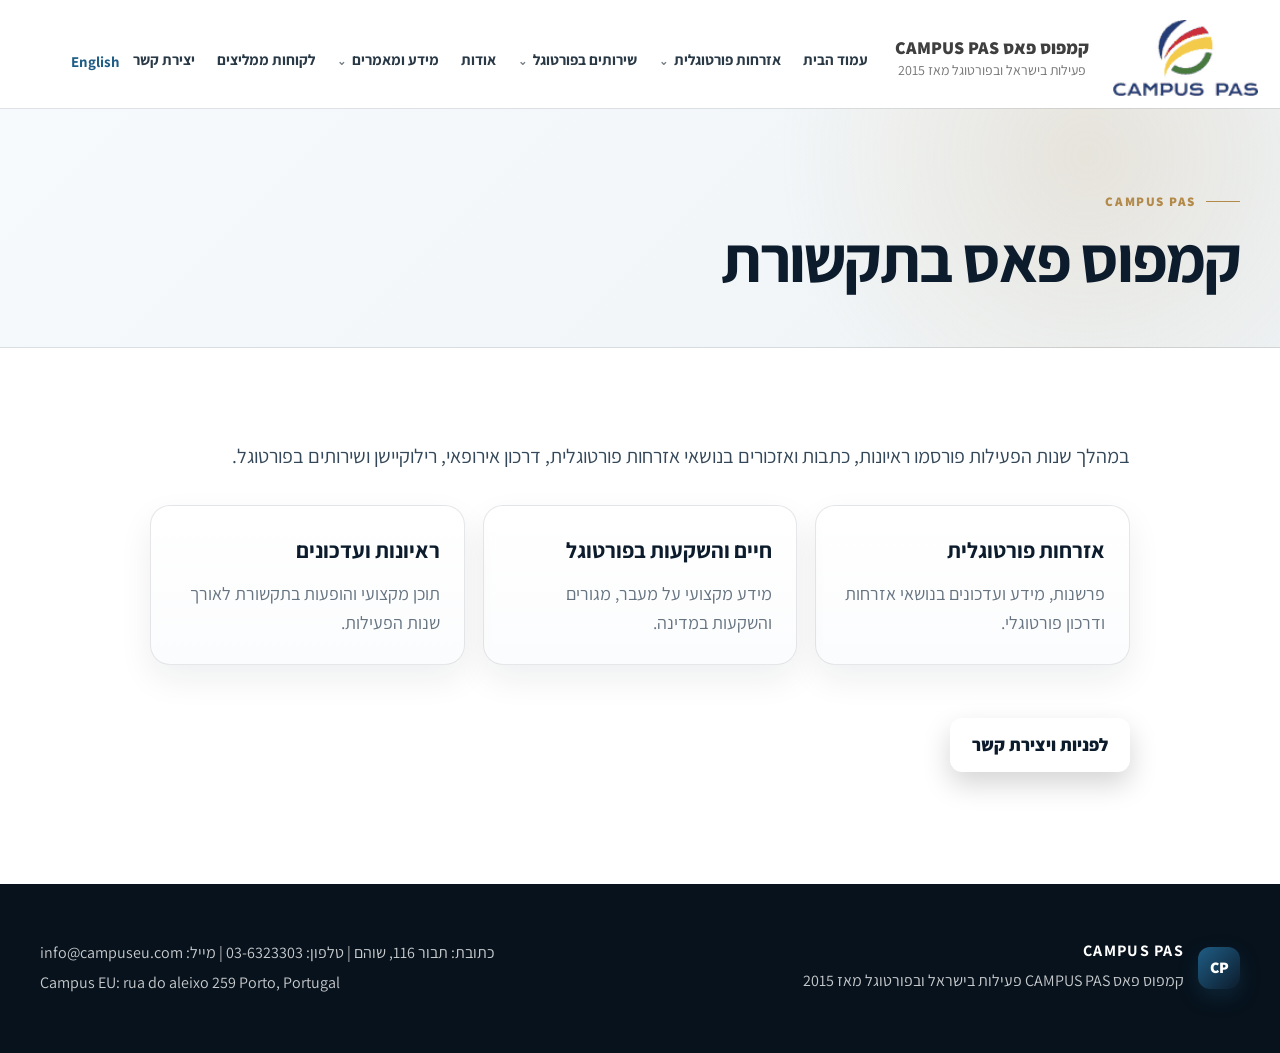
<file: press.html>
<!doctype html>
<html lang="he" dir="rtl">
<head>
<meta charset="utf-8">
<meta name="viewport" content="width=device-width, initial-scale=1">
<meta name="description" content="Campus Pas">
<title>בתקשורת | Campus Pas</title>
<link rel="preconnect" href="https://fonts.googleapis.com">
<link rel="preconnect" href="https://fonts.gstatic.com" crossorigin>
<link href="https://fonts.googleapis.com/css2?family=Assistant:wght@400;500;600;700;800&display=swap" rel="stylesheet">
<link rel="stylesheet" href="styles.css?v=20">
</head>
<body>
<a class="skip-link" href="#main">דילוג לתוכן</a>
<header class="site-header">
  <div class="container header-main">
    <div class="brand-panel">
      <a class="brand-logo-art" href="index.html" aria-label="Campus Pas"></a>
      <div class="brand-copy">
        <strong data-he="קמפוס פאס CAMPUS PAS" data-en="CAMPUS PAS">קמפוס פאס CAMPUS PAS</strong>
        <span data-he="פעילות בישראל ובפורטוגל מאז 2015" data-en="Operating in Israel and Portugal since 2015">פעילות בישראל ובפורטוגל מאז 2015</span>
      </div>
    </div>

    <button class="menu-toggle" id="menuToggle" aria-expanded="false" aria-controls="mainNav">
      <span></span><span></span><span></span>
      <span class="sr-only">תפריט</span>
    </button>

    <nav class="main-nav compact-nav" id="mainNav" aria-label="ניווט ראשי">
      <a href="index.html" data-he="עמוד הבית" data-en="Home">עמוד הבית</a>

      <div class="nav-group">
        <button class="nav-group-trigger" type="button" data-he="אזרחות פורטוגלית" data-en="Portuguese Citizenship">אזרחות פורטוגלית</button>
        <div class="nav-dropdown">
          <a href="why-campus.html" data-he="ליווי משפטי בפורטוגל" data-en="Legal Support in Portugal">ליווי משפטי בפורטוגל</a>
          <a href="spouse-citizenship.html" data-he="אזרחות לבני זוג" data-en="Citizenship for Spouses">אזרחות לבני זוג</a>
          <a href="children-citizenship.html" data-he="אזרחות לילדים" data-en="Citizenship for Children">אזרחות לילדים</a>
          <a href="children-guide.html" data-he="מדריך אזרחות לילדים" data-en="Citizenship Guide for Children">מדריך אזרחות לילדים</a>
        </div>
      </div>

      <div class="nav-group">
        <button class="nav-group-trigger" type="button" data-he="שירותים בפורטוגל" data-en="Services in Portugal">שירותים בפורטוגל</button>
        <div class="nav-dropdown">
          <a href="civil-marriage.html" data-he="נישואים אזרחיים" data-en="Civil Marriage">נישואים אזרחיים</a>
          <a href="real-estate.html" data-he="נדל״ן והשקעות" data-en="Real Estate and Investments">נדל״ן והשקעות</a>
          <a href="relocation.html" data-he="רילוקיישן ושירותים" data-en="Relocation and Services">רילוקיישן ושירותים</a>
          <a href="business.html" data-he="פתרונות עסקיים ובינלאומיים" data-en="Business and International Solutions">פתרונות עסקיים ובינלאומיים</a>
        </div>
      </div>

      <a href="about.html" data-he="אודות" data-en="About">אודות</a>

      <div class="nav-group">
        <button class="nav-group-trigger" type="button" data-he="מידע ומאמרים" data-en="Information and Articles">מידע ומאמרים</button>
        <div class="nav-dropdown">
          <a href="blog.html" data-he="מדריכים ומאמרים מקצועיים" data-en="Professional Guides and Articles">מדריכים ומאמרים מקצועיים</a>
          <a href="press.html" data-he="בתקשורת" data-en="In the Media">בתקשורת</a>
        </div>
      </div>

      <a href="recommendations.html" data-he="לקוחות ממליצים" data-en="Testimonials">לקוחות ממליצים</a>
      <a href="contact.html" data-he="יצירת קשר" data-en="Contact">יצירת קשר</a>
    </nav>

    <button class="header-language" type="button" id="langSwitch" aria-label="Switch language">English</button>
  </div>
</header>
<main id="main" class="article-page">
  <section class="article-hero">
    <div class="container">
      <span class="section-kicker">CAMPUS PAS</span>
      <h1>קמפוס פאס בתקשורת</h1>
    </div>
  </section>
  <section class="section">
    <article class="container article-content">
      <p>במהלך שנות הפעילות פורסמו ראיונות, כתבות ואזכורים בנושאי אזרחות פורטוגלית, דרכון אירופאי, רילוקיישן ושירותים בפורטוגל.</p>
   <div class="content-card-grid">
     <div class="content-card"><h3>אזרחות פורטוגלית</h3><p>פרשנות, מידע ועדכונים בנושאי אזרחות ודרכון פורטוגלי.</p></div>
     <div class="content-card"><h3>חיים והשקעות בפורטוגל</h3><p>מידע מקצועי על מעבר, מגורים והשקעות במדינה.</p></div>
     <div class="content-card"><h3>ראיונות ועדכונים</h3><p>תוכן מקצועי והופעות בתקשורת לאורך שנות הפעילות.</p></div>
   </div>
   <p class="article-cta"><a class="primary-cta" href="contact.html">לפניות ויצירת קשר</a></p>
    </article>
  </section>
</main>
<footer class="site-footer">
  <div class="container footer-grid">
    <div class="footer-brand"><div class="brand-mark small">CP</div><div>
      <strong>CAMPUS PAS</strong>
      <p>קמפוס פאס CAMPUS PAS פעילות בישראל ובפורטוגל מאז 2015</p>
    </div></div>
    <div class="footer-contact">
      <p>כתובת: תבור 116, שוהם | טלפון: 03-6323303 | מייל: info@campuseu.com</p>
      <p>Campus EU: rua do aleixo 259 Porto, Portugal</p>
    </div>
  </div>
</footer>
<script src="script.js?v=9"></script>
</body>
</html>
</file>
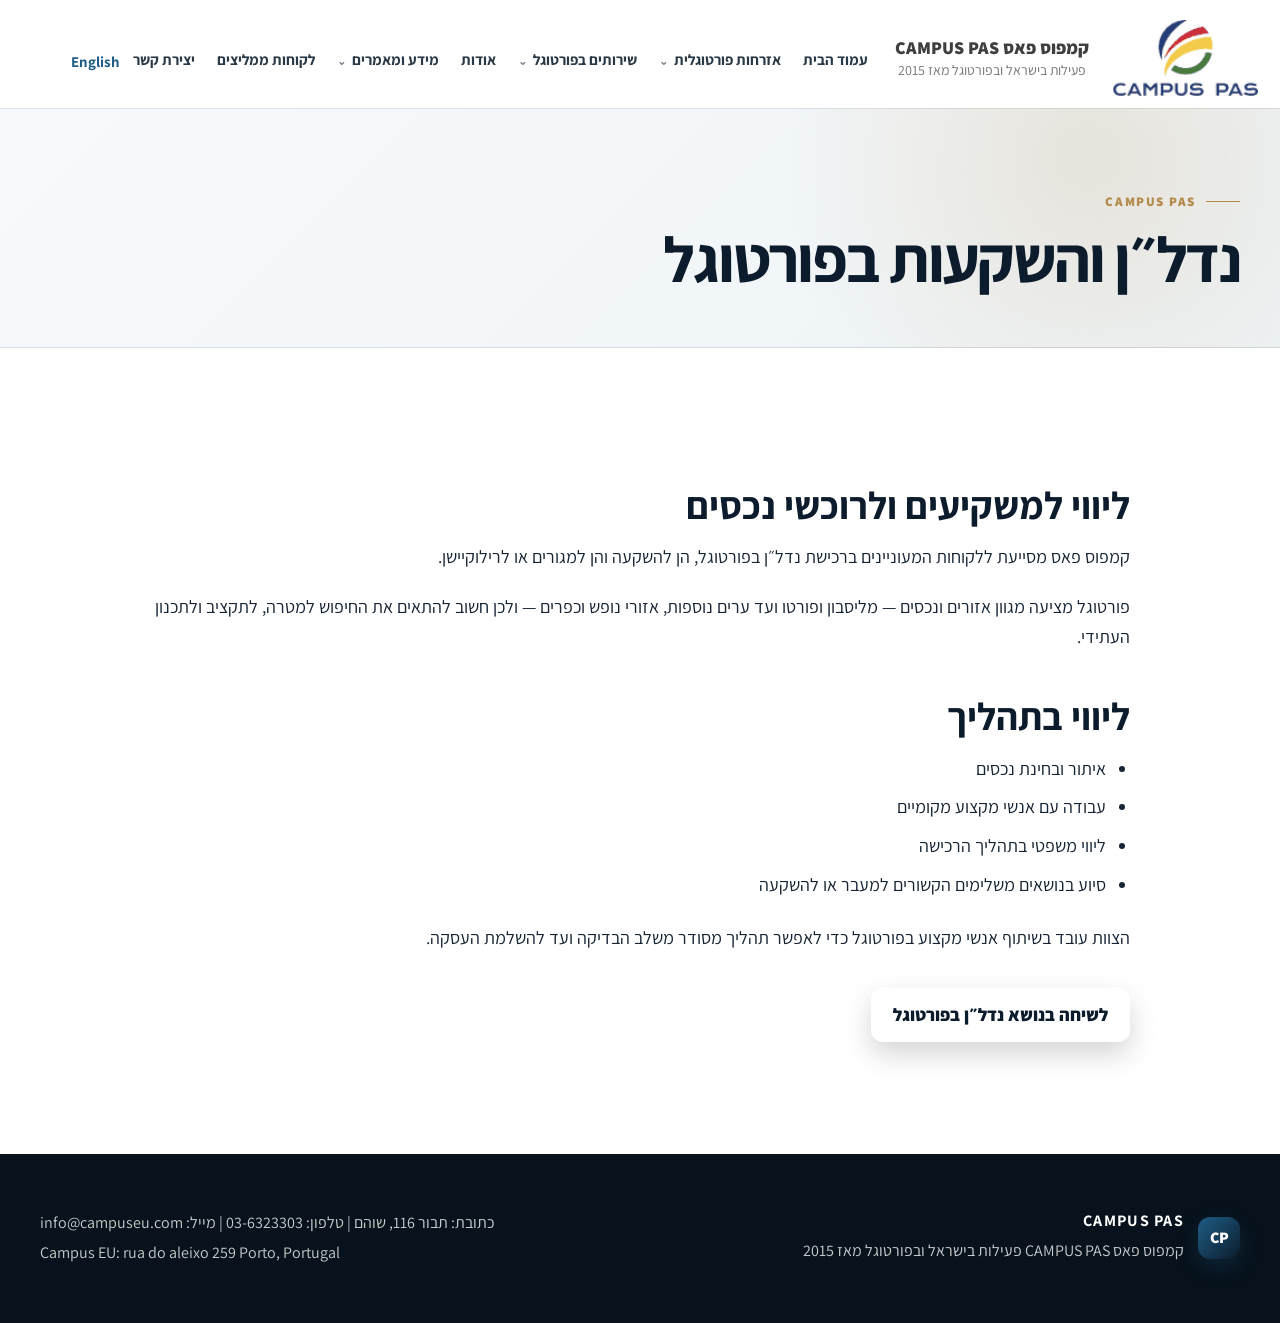
<file: real-estate.html>
<!doctype html>
<html lang="he" dir="rtl">
<head>
<meta charset="utf-8">
<meta name="viewport" content="width=device-width, initial-scale=1">
<meta name="description" content="Campus Pas">
<title>נדל״ן והשקעות בפורטוגל | Campus Pas</title>
<link rel="preconnect" href="https://fonts.googleapis.com">
<link rel="preconnect" href="https://fonts.gstatic.com" crossorigin>
<link href="https://fonts.googleapis.com/css2?family=Assistant:wght@400;500;600;700;800&display=swap" rel="stylesheet">
<link rel="stylesheet" href="styles.css?v=20">
</head>
<body>
<a class="skip-link" href="#main">דילוג לתוכן</a>
<header class="site-header">
  <div class="container header-main">
    <div class="brand-panel">
      <a class="brand-logo-art" href="index.html" aria-label="Campus Pas"></a>
      <div class="brand-copy">
        <strong data-he="קמפוס פאס CAMPUS PAS" data-en="CAMPUS PAS">קמפוס פאס CAMPUS PAS</strong>
        <span data-he="פעילות בישראל ובפורטוגל מאז 2015" data-en="Operating in Israel and Portugal since 2015">פעילות בישראל ובפורטוגל מאז 2015</span>
      </div>
    </div>

    <button class="menu-toggle" id="menuToggle" aria-expanded="false" aria-controls="mainNav">
      <span></span><span></span><span></span>
      <span class="sr-only">תפריט</span>
    </button>

    <nav class="main-nav compact-nav" id="mainNav" aria-label="ניווט ראשי">
      <a href="index.html" data-he="עמוד הבית" data-en="Home">עמוד הבית</a>

      <div class="nav-group">
        <button class="nav-group-trigger" type="button" data-he="אזרחות פורטוגלית" data-en="Portuguese Citizenship">אזרחות פורטוגלית</button>
        <div class="nav-dropdown">
          <a href="why-campus.html" data-he="ליווי משפטי בפורטוגל" data-en="Legal Support in Portugal">ליווי משפטי בפורטוגל</a>
          <a href="spouse-citizenship.html" data-he="אזרחות לבני זוג" data-en="Citizenship for Spouses">אזרחות לבני זוג</a>
          <a href="children-citizenship.html" data-he="אזרחות לילדים" data-en="Citizenship for Children">אזרחות לילדים</a>
          <a href="children-guide.html" data-he="מדריך אזרחות לילדים" data-en="Citizenship Guide for Children">מדריך אזרחות לילדים</a>
        </div>
      </div>

      <div class="nav-group">
        <button class="nav-group-trigger" type="button" data-he="שירותים בפורטוגל" data-en="Services in Portugal">שירותים בפורטוגל</button>
        <div class="nav-dropdown">
          <a href="civil-marriage.html" data-he="נישואים אזרחיים" data-en="Civil Marriage">נישואים אזרחיים</a>
          <a href="real-estate.html" data-he="נדל״ן והשקעות" data-en="Real Estate and Investments">נדל״ן והשקעות</a>
          <a href="relocation.html" data-he="רילוקיישן ושירותים" data-en="Relocation and Services">רילוקיישן ושירותים</a>
          <a href="business.html" data-he="פתרונות עסקיים ובינלאומיים" data-en="Business and International Solutions">פתרונות עסקיים ובינלאומיים</a>
        </div>
      </div>

      <a href="about.html" data-he="אודות" data-en="About">אודות</a>

      <div class="nav-group">
        <button class="nav-group-trigger" type="button" data-he="מידע ומאמרים" data-en="Information and Articles">מידע ומאמרים</button>
        <div class="nav-dropdown">
          <a href="blog.html" data-he="מדריכים ומאמרים מקצועיים" data-en="Professional Guides and Articles">מדריכים ומאמרים מקצועיים</a>
          <a href="press.html" data-he="בתקשורת" data-en="In the Media">בתקשורת</a>
        </div>
      </div>

      <a href="recommendations.html" data-he="לקוחות ממליצים" data-en="Testimonials">לקוחות ממליצים</a>
      <a href="contact.html" data-he="יצירת קשר" data-en="Contact">יצירת קשר</a>
    </nav>

    <button class="header-language" type="button" id="langSwitch" aria-label="Switch language">English</button>
  </div>
</header>
<main id="main" class="article-page">
  <section class="article-hero">
    <div class="container">
      <span class="section-kicker">CAMPUS PAS</span>
      <h1>נדל״ן והשקעות בפורטוגל</h1>
    </div>
  </section>
  <section class="section">
    <article class="container article-content">
      <h2>ליווי למשקיעים ולרוכשי נכסים</h2>
   <p>קמפוס פאס מסייעת ללקוחות המעוניינים ברכישת נדל״ן בפורטוגל, הן להשקעה והן למגורים או לרילוקיישן.</p>
   <p>פורטוגל מציעה מגוון אזורים ונכסים — מליסבון ופורטו ועד ערים נוספות, אזורי נופש וכפרים — ולכן חשוב להתאים את החיפוש למטרה, לתקציב ולתכנון העתידי.</p>
   <h2>ליווי בתהליך</h2>
   <ul><li>איתור ובחינת נכסים</li><li>עבודה עם אנשי מקצוע מקומיים</li><li>ליווי משפטי בתהליך הרכישה</li><li>סיוע בנושאים משלימים הקשורים למעבר או להשקעה</li></ul>
   <p>הצוות עובד בשיתוף אנשי מקצוע בפורטוגל כדי לאפשר תהליך מסודר משלב הבדיקה ועד להשלמת העסקה.</p>
   <p class="article-cta"><a class="primary-cta" href="contact.html">לשיחה בנושא נדל״ן בפורטוגל</a></p>
    </article>
  </section>
</main>
<footer class="site-footer">
  <div class="container footer-grid">
    <div class="footer-brand"><div class="brand-mark small">CP</div><div>
      <strong>CAMPUS PAS</strong>
      <p>קמפוס פאס CAMPUS PAS פעילות בישראל ובפורטוגל מאז 2015</p>
    </div></div>
    <div class="footer-contact">
      <p>כתובת: תבור 116, שוהם | טלפון: 03-6323303 | מייל: info@campuseu.com</p>
      <p>Campus EU: rua do aleixo 259 Porto, Portugal</p>
    </div>
  </div>
</footer>
<script src="script.js?v=9"></script>
</body>
</html>
</file>
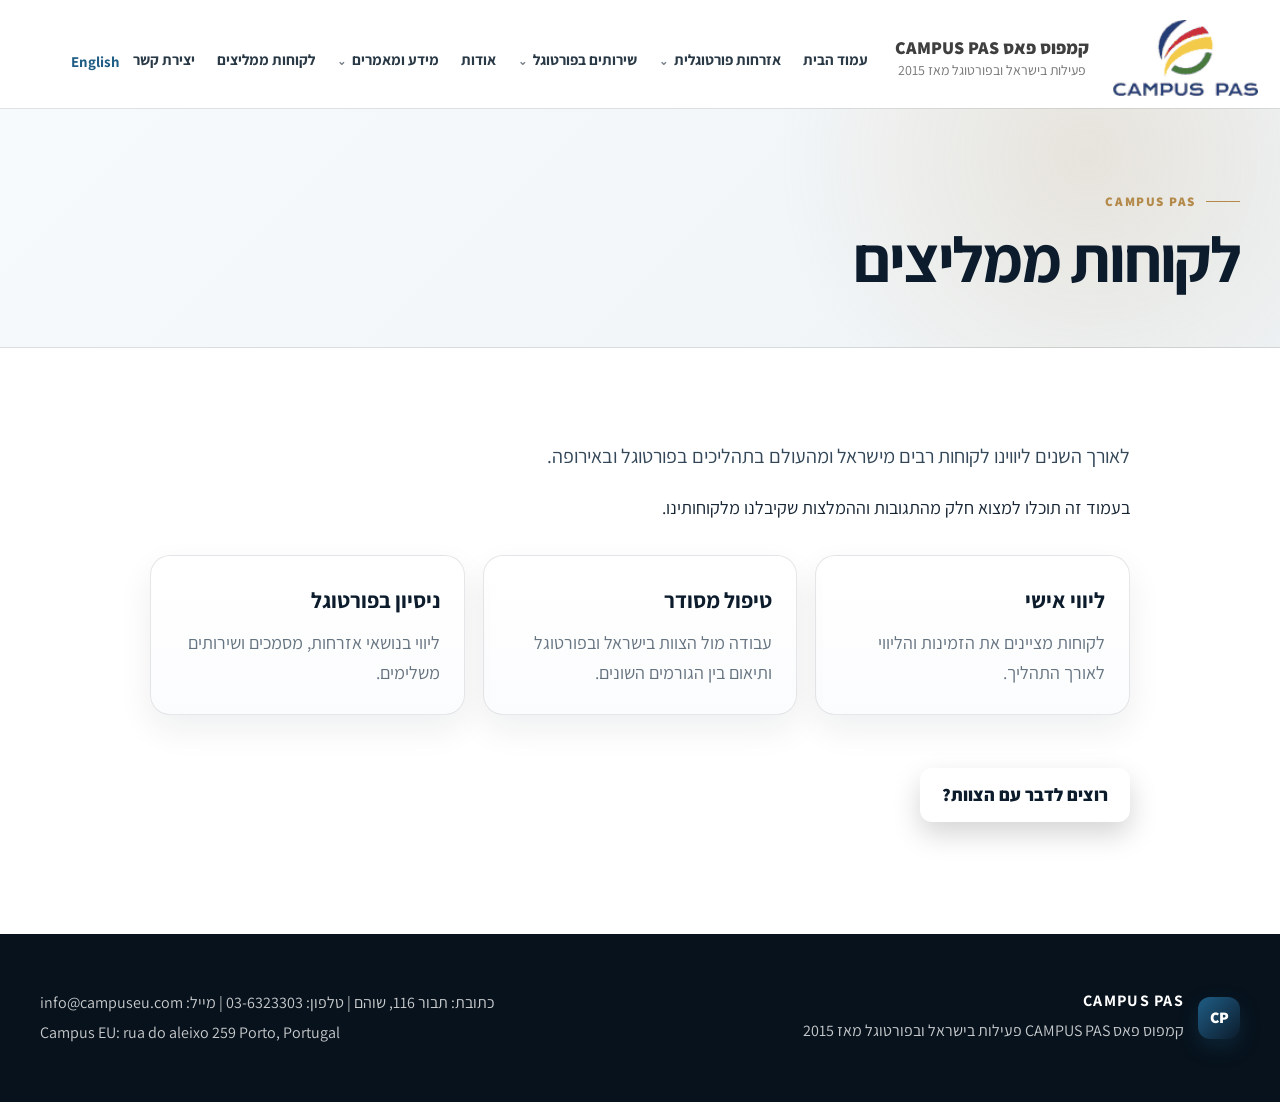
<file: recommendations.html>
<!doctype html>
<html lang="he" dir="rtl">
<head>
<meta charset="utf-8">
<meta name="viewport" content="width=device-width, initial-scale=1">
<meta name="description" content="Campus Pas">
<title>לקוחות ממליצים | Campus Pas</title>
<link rel="preconnect" href="https://fonts.googleapis.com">
<link rel="preconnect" href="https://fonts.gstatic.com" crossorigin>
<link href="https://fonts.googleapis.com/css2?family=Assistant:wght@400;500;600;700;800&display=swap" rel="stylesheet">
<link rel="stylesheet" href="styles.css?v=20">
</head>
<body>
<a class="skip-link" href="#main">דילוג לתוכן</a>
<header class="site-header">
  <div class="container header-main">
    <div class="brand-panel">
      <a class="brand-logo-art" href="index.html" aria-label="Campus Pas"></a>
      <div class="brand-copy">
        <strong data-he="קמפוס פאס CAMPUS PAS" data-en="CAMPUS PAS">קמפוס פאס CAMPUS PAS</strong>
        <span data-he="פעילות בישראל ובפורטוגל מאז 2015" data-en="Operating in Israel and Portugal since 2015">פעילות בישראל ובפורטוגל מאז 2015</span>
      </div>
    </div>

    <button class="menu-toggle" id="menuToggle" aria-expanded="false" aria-controls="mainNav">
      <span></span><span></span><span></span>
      <span class="sr-only">תפריט</span>
    </button>

    <nav class="main-nav compact-nav" id="mainNav" aria-label="ניווט ראשי">
      <a href="index.html" data-he="עמוד הבית" data-en="Home">עמוד הבית</a>

      <div class="nav-group">
        <button class="nav-group-trigger" type="button" data-he="אזרחות פורטוגלית" data-en="Portuguese Citizenship">אזרחות פורטוגלית</button>
        <div class="nav-dropdown">
          <a href="why-campus.html" data-he="ליווי משפטי בפורטוגל" data-en="Legal Support in Portugal">ליווי משפטי בפורטוגל</a>
          <a href="spouse-citizenship.html" data-he="אזרחות לבני זוג" data-en="Citizenship for Spouses">אזרחות לבני זוג</a>
          <a href="children-citizenship.html" data-he="אזרחות לילדים" data-en="Citizenship for Children">אזרחות לילדים</a>
          <a href="children-guide.html" data-he="מדריך אזרחות לילדים" data-en="Citizenship Guide for Children">מדריך אזרחות לילדים</a>
        </div>
      </div>

      <div class="nav-group">
        <button class="nav-group-trigger" type="button" data-he="שירותים בפורטוגל" data-en="Services in Portugal">שירותים בפורטוגל</button>
        <div class="nav-dropdown">
          <a href="civil-marriage.html" data-he="נישואים אזרחיים" data-en="Civil Marriage">נישואים אזרחיים</a>
          <a href="real-estate.html" data-he="נדל״ן והשקעות" data-en="Real Estate and Investments">נדל״ן והשקעות</a>
          <a href="relocation.html" data-he="רילוקיישן ושירותים" data-en="Relocation and Services">רילוקיישן ושירותים</a>
          <a href="business.html" data-he="פתרונות עסקיים ובינלאומיים" data-en="Business and International Solutions">פתרונות עסקיים ובינלאומיים</a>
        </div>
      </div>

      <a href="about.html" data-he="אודות" data-en="About">אודות</a>

      <div class="nav-group">
        <button class="nav-group-trigger" type="button" data-he="מידע ומאמרים" data-en="Information and Articles">מידע ומאמרים</button>
        <div class="nav-dropdown">
          <a href="blog.html" data-he="מדריכים ומאמרים מקצועיים" data-en="Professional Guides and Articles">מדריכים ומאמרים מקצועיים</a>
          <a href="press.html" data-he="בתקשורת" data-en="In the Media">בתקשורת</a>
        </div>
      </div>

      <a href="recommendations.html" data-he="לקוחות ממליצים" data-en="Testimonials">לקוחות ממליצים</a>
      <a href="contact.html" data-he="יצירת קשר" data-en="Contact">יצירת קשר</a>
    </nav>

    <button class="header-language" type="button" id="langSwitch" aria-label="Switch language">English</button>
  </div>
</header>
<main id="main" class="article-page">
  <section class="article-hero">
    <div class="container">
      <span class="section-kicker">CAMPUS PAS</span>
      <h1>לקוחות ממליצים</h1>
    </div>
  </section>
  <section class="section">
    <article class="container article-content">
      <p>לאורך השנים ליווינו לקוחות רבים מישראל ומהעולם בתהליכים בפורטוגל ובאירופה.</p>
   <p>בעמוד זה תוכלו למצוא חלק מהתגובות וההמלצות שקיבלנו מלקוחותינו.</p>
   <div class="content-card-grid testimonial-grid">
     <div class="content-card"><h3>ליווי אישי</h3><p>לקוחות מציינים את הזמינות והליווי לאורך התהליך.</p></div>
     <div class="content-card"><h3>טיפול מסודר</h3><p>עבודה מול הצוות בישראל ובפורטוגל ותיאום בין הגורמים השונים.</p></div>
     <div class="content-card"><h3>ניסיון בפורטוגל</h3><p>ליווי בנושאי אזרחות, מסמכים ושירותים משלימים.</p></div>
   </div>
   <p class="article-cta"><a class="primary-cta" href="contact.html">רוצים לדבר עם הצוות?</a></p>
    </article>
  </section>
</main>
<footer class="site-footer">
  <div class="container footer-grid">
    <div class="footer-brand"><div class="brand-mark small">CP</div><div>
      <strong>CAMPUS PAS</strong>
      <p>קמפוס פאס CAMPUS PAS פעילות בישראל ובפורטוגל מאז 2015</p>
    </div></div>
    <div class="footer-contact">
      <p>כתובת: תבור 116, שוהם | טלפון: 03-6323303 | מייל: info@campuseu.com</p>
      <p>Campus EU: rua do aleixo 259 Porto, Portugal</p>
    </div>
  </div>
</footer>
<script src="script.js?v=9"></script>
</body>
</html>
</file>
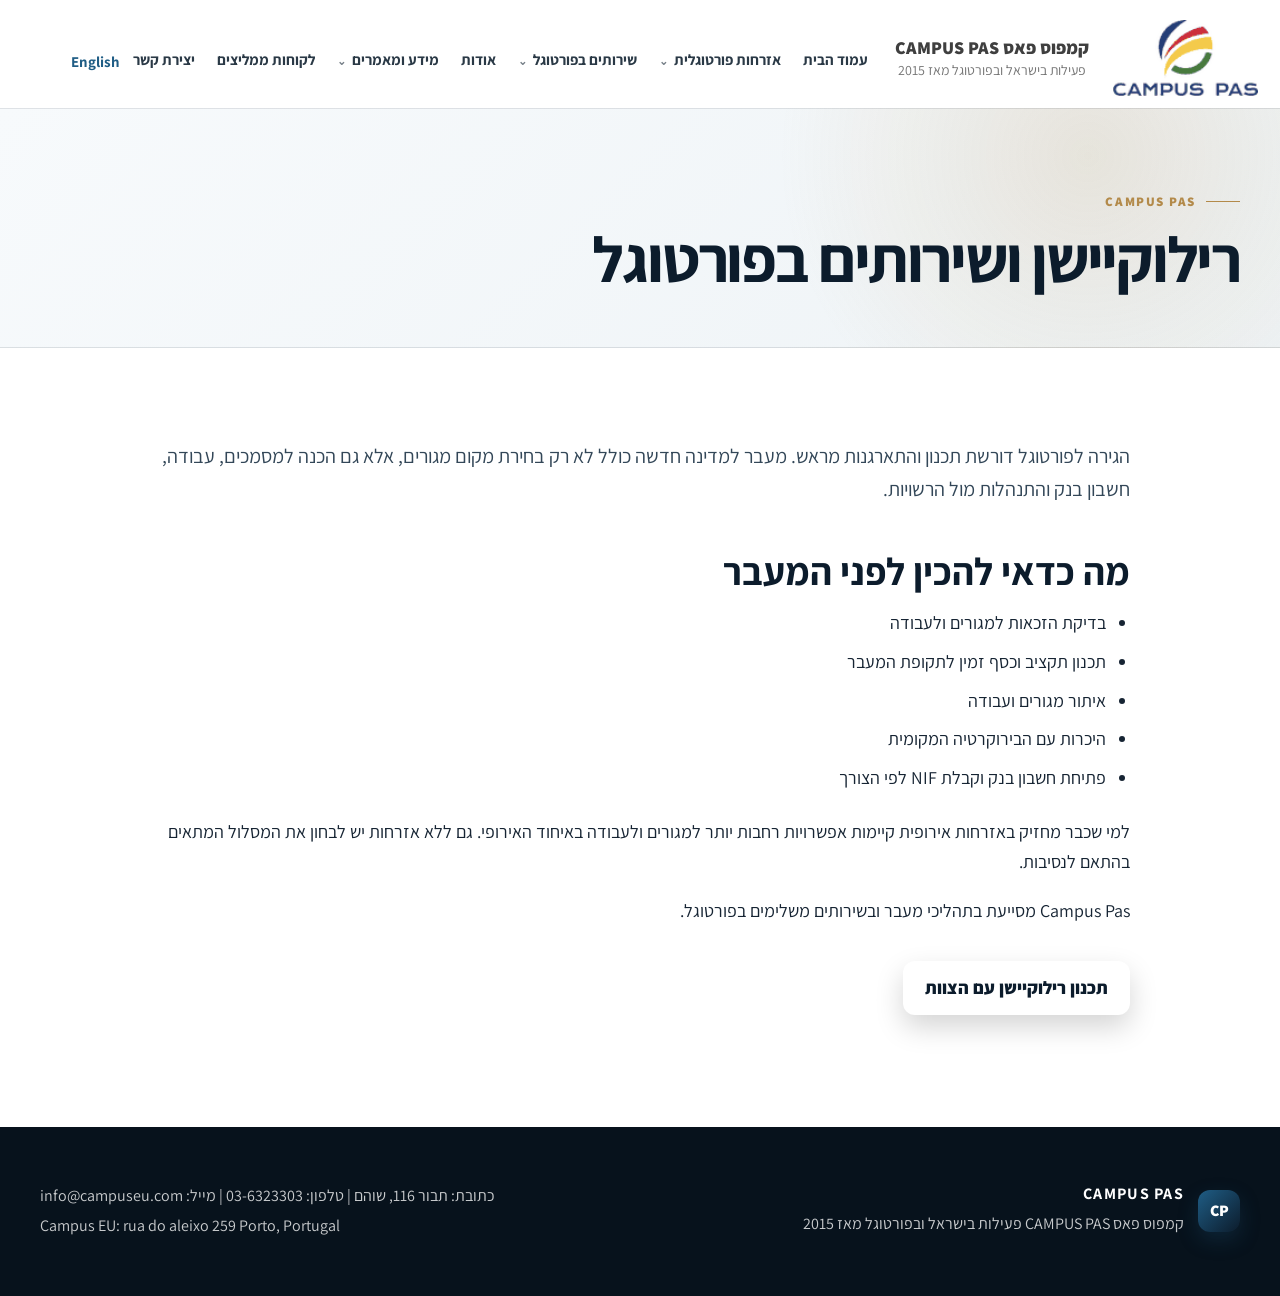
<file: relocation.html>
<!doctype html>
<html lang="he" dir="rtl">
<head>
<meta charset="utf-8">
<meta name="viewport" content="width=device-width, initial-scale=1">
<meta name="description" content="Campus Pas">
<title>רילוקיישן לפורטוגל | Campus Pas</title>
<link rel="preconnect" href="https://fonts.googleapis.com">
<link rel="preconnect" href="https://fonts.gstatic.com" crossorigin>
<link href="https://fonts.googleapis.com/css2?family=Assistant:wght@400;500;600;700;800&display=swap" rel="stylesheet">
<link rel="stylesheet" href="styles.css?v=20">
</head>
<body>
<a class="skip-link" href="#main">דילוג לתוכן</a>
<header class="site-header">
  <div class="container header-main">
    <div class="brand-panel">
      <a class="brand-logo-art" href="index.html" aria-label="Campus Pas"></a>
      <div class="brand-copy">
        <strong data-he="קמפוס פאס CAMPUS PAS" data-en="CAMPUS PAS">קמפוס פאס CAMPUS PAS</strong>
        <span data-he="פעילות בישראל ובפורטוגל מאז 2015" data-en="Operating in Israel and Portugal since 2015">פעילות בישראל ובפורטוגל מאז 2015</span>
      </div>
    </div>

    <button class="menu-toggle" id="menuToggle" aria-expanded="false" aria-controls="mainNav">
      <span></span><span></span><span></span>
      <span class="sr-only">תפריט</span>
    </button>

    <nav class="main-nav compact-nav" id="mainNav" aria-label="ניווט ראשי">
      <a href="index.html" data-he="עמוד הבית" data-en="Home">עמוד הבית</a>

      <div class="nav-group">
        <button class="nav-group-trigger" type="button" data-he="אזרחות פורטוגלית" data-en="Portuguese Citizenship">אזרחות פורטוגלית</button>
        <div class="nav-dropdown">
          <a href="why-campus.html" data-he="ליווי משפטי בפורטוגל" data-en="Legal Support in Portugal">ליווי משפטי בפורטוגל</a>
          <a href="spouse-citizenship.html" data-he="אזרחות לבני זוג" data-en="Citizenship for Spouses">אזרחות לבני זוג</a>
          <a href="children-citizenship.html" data-he="אזרחות לילדים" data-en="Citizenship for Children">אזרחות לילדים</a>
          <a href="children-guide.html" data-he="מדריך אזרחות לילדים" data-en="Citizenship Guide for Children">מדריך אזרחות לילדים</a>
        </div>
      </div>

      <div class="nav-group">
        <button class="nav-group-trigger" type="button" data-he="שירותים בפורטוגל" data-en="Services in Portugal">שירותים בפורטוגל</button>
        <div class="nav-dropdown">
          <a href="civil-marriage.html" data-he="נישואים אזרחיים" data-en="Civil Marriage">נישואים אזרחיים</a>
          <a href="real-estate.html" data-he="נדל״ן והשקעות" data-en="Real Estate and Investments">נדל״ן והשקעות</a>
          <a href="relocation.html" data-he="רילוקיישן ושירותים" data-en="Relocation and Services">רילוקיישן ושירותים</a>
          <a href="business.html" data-he="פתרונות עסקיים ובינלאומיים" data-en="Business and International Solutions">פתרונות עסקיים ובינלאומיים</a>
        </div>
      </div>

      <a href="about.html" data-he="אודות" data-en="About">אודות</a>

      <div class="nav-group">
        <button class="nav-group-trigger" type="button" data-he="מידע ומאמרים" data-en="Information and Articles">מידע ומאמרים</button>
        <div class="nav-dropdown">
          <a href="blog.html" data-he="מדריכים ומאמרים מקצועיים" data-en="Professional Guides and Articles">מדריכים ומאמרים מקצועיים</a>
          <a href="press.html" data-he="בתקשורת" data-en="In the Media">בתקשורת</a>
        </div>
      </div>

      <a href="recommendations.html" data-he="לקוחות ממליצים" data-en="Testimonials">לקוחות ממליצים</a>
      <a href="contact.html" data-he="יצירת קשר" data-en="Contact">יצירת קשר</a>
    </nav>

    <button class="header-language" type="button" id="langSwitch" aria-label="Switch language">English</button>
  </div>
</header>
<main id="main" class="article-page">
  <section class="article-hero">
    <div class="container">
      <span class="section-kicker">CAMPUS PAS</span>
      <h1>רילוקיישן ושירותים בפורטוגל</h1>
    </div>
  </section>
  <section class="section">
    <article class="container article-content">
      <p>הגירה לפורטוגל דורשת תכנון והתארגנות מראש. מעבר למדינה חדשה כולל לא רק בחירת מקום מגורים, אלא גם הכנה למסמכים, עבודה, חשבון בנק והתנהלות מול הרשויות.</p>
   <h2>מה כדאי להכין לפני המעבר</h2>
   <ul><li>בדיקת הזכאות למגורים ולעבודה</li><li>תכנון תקציב וכסף זמין לתקופת המעבר</li><li>איתור מגורים ועבודה</li><li>היכרות עם הבירוקרטיה המקומית</li><li>פתיחת חשבון בנק וקבלת NIF לפי הצורך</li></ul>
   <p>למי שכבר מחזיק באזרחות אירופית קיימות אפשרויות רחבות יותר למגורים ולעבודה באיחוד האירופי. גם ללא אזרחות יש לבחון את המסלול המתאים בהתאם לנסיבות.</p>
   <p>Campus Pas מסייעת בתהליכי מעבר ובשירותים משלימים בפורטוגל.</p>
   <p class="article-cta"><a class="primary-cta" href="contact.html">תכנון רילוקיישן עם הצוות</a></p>
    </article>
  </section>
</main>
<footer class="site-footer">
  <div class="container footer-grid">
    <div class="footer-brand"><div class="brand-mark small">CP</div><div>
      <strong>CAMPUS PAS</strong>
      <p>קמפוס פאס CAMPUS PAS פעילות בישראל ובפורטוגל מאז 2015</p>
    </div></div>
    <div class="footer-contact">
      <p>כתובת: תבור 116, שוהם | טלפון: 03-6323303 | מייל: info@campuseu.com</p>
      <p>Campus EU: rua do aleixo 259 Porto, Portugal</p>
    </div>
  </div>
</footer>
<script src="script.js?v=9"></script>
</body>
</html>
</file>
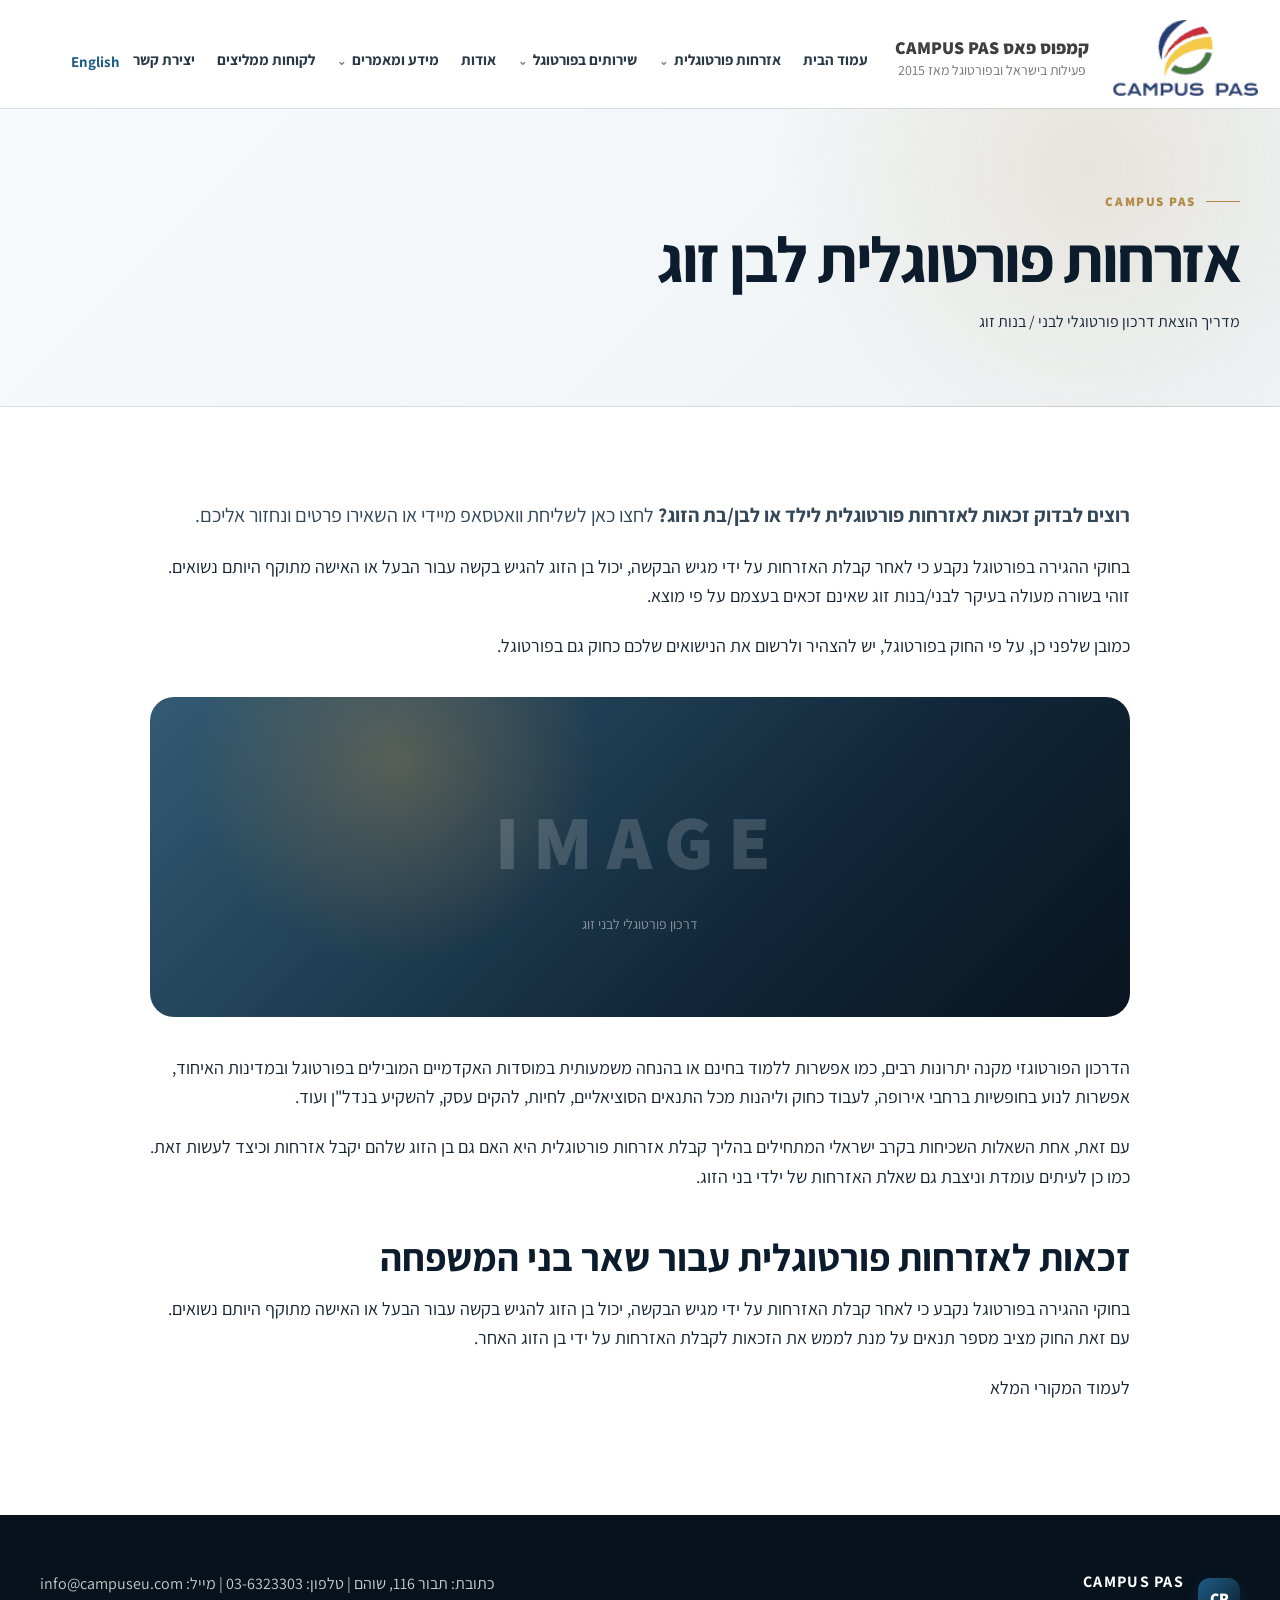
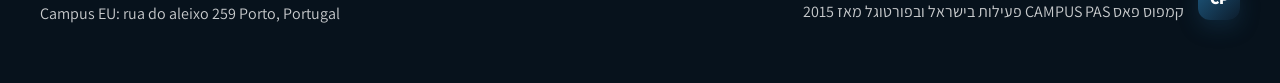
<file: spouse-citizenship.html>
<!doctype html>
<html lang="he" dir="rtl">
<head>
<meta charset="utf-8">
<meta name="viewport" content="width=device-width, initial-scale=1">
<title>אזרחות פורטוגלית לבן זוג | Campus Pas</title>
<link rel="preconnect" href="https://fonts.googleapis.com">
<link rel="preconnect" href="https://fonts.gstatic.com" crossorigin>
<link href="https://fonts.googleapis.com/css2?family=Assistant:wght@400;500;600;700;800&display=swap" rel="stylesheet">
<link rel="stylesheet" href="styles.css?v=20">
</head>
<body>
<a class="skip-link" href="#main">דילוג לתוכן</a>
<header class="site-header">
  <div class="container header-main">
    <div class="brand-panel">
      <a class="brand-logo-art" href="index.html" aria-label="Campus Pas"></a>
      <div class="brand-copy">
        <strong data-he="קמפוס פאס CAMPUS PAS" data-en="CAMPUS PAS">קמפוס פאס CAMPUS PAS</strong>
        <span data-he="פעילות בישראל ובפורטוגל מאז 2015" data-en="Operating in Israel and Portugal since 2015">פעילות בישראל ובפורטוגל מאז 2015</span>
      </div>
    </div>

    <button class="menu-toggle" id="menuToggle" aria-expanded="false" aria-controls="mainNav">
      <span></span><span></span><span></span>
      <span class="sr-only">תפריט</span>
    </button>

    <nav class="main-nav compact-nav" id="mainNav" aria-label="ניווט ראשי">
      <a href="index.html" data-he="עמוד הבית" data-en="Home">עמוד הבית</a>

      <div class="nav-group">
        <button class="nav-group-trigger" type="button" data-he="אזרחות פורטוגלית" data-en="Portuguese Citizenship">אזרחות פורטוגלית</button>
        <div class="nav-dropdown">
          <a href="why-campus.html" data-he="ליווי משפטי בפורטוגל" data-en="Legal Support in Portugal">ליווי משפטי בפורטוגל</a>
          <a href="spouse-citizenship.html" data-he="אזרחות לבני זוג" data-en="Citizenship for Spouses">אזרחות לבני זוג</a>
          <a href="children-citizenship.html" data-he="אזרחות לילדים" data-en="Citizenship for Children">אזרחות לילדים</a>
          <a href="children-guide.html" data-he="מדריך אזרחות לילדים" data-en="Citizenship Guide for Children">מדריך אזרחות לילדים</a>
        </div>
      </div>

      <div class="nav-group">
        <button class="nav-group-trigger" type="button" data-he="שירותים בפורטוגל" data-en="Services in Portugal">שירותים בפורטוגל</button>
        <div class="nav-dropdown">
          <a href="civil-marriage.html" data-he="נישואים אזרחיים" data-en="Civil Marriage">נישואים אזרחיים</a>
          <a href="real-estate.html" data-he="נדל״ן והשקעות" data-en="Real Estate and Investments">נדל״ן והשקעות</a>
          <a href="relocation.html" data-he="רילוקיישן ושירותים" data-en="Relocation and Services">רילוקיישן ושירותים</a>
          <a href="business.html" data-he="פתרונות עסקיים ובינלאומיים" data-en="Business and International Solutions">פתרונות עסקיים ובינלאומיים</a>
        </div>
      </div>

      <a href="about.html" data-he="אודות" data-en="About">אודות</a>

      <div class="nav-group">
        <button class="nav-group-trigger" type="button" data-he="מידע ומאמרים" data-en="Information and Articles">מידע ומאמרים</button>
        <div class="nav-dropdown">
          <a href="blog.html" data-he="מדריכים ומאמרים מקצועיים" data-en="Professional Guides and Articles">מדריכים ומאמרים מקצועיים</a>
          <a href="press.html" data-he="בתקשורת" data-en="In the Media">בתקשורת</a>
        </div>
      </div>

      <a href="recommendations.html" data-he="לקוחות ממליצים" data-en="Testimonials">לקוחות ממליצים</a>
      <a href="contact.html" data-he="יצירת קשר" data-en="Contact">יצירת קשר</a>
    </nav>

    <button class="header-language" type="button" id="langSwitch" aria-label="Switch language">English</button>
  </div>
</header>

<main id="main" class="article-page">
  <section class="article-hero">
    <div class="container">
      <span class="section-kicker">CAMPUS PAS</span>
      <h1>אזרחות פורטוגלית לבן זוג</h1>
      <p class="article-subtitle">מדריך הוצאת דרכון פורטוגלי לבני / בנות זוג</p>
    </div>
  </section>

  <section class="section">
    <article class="container article-content">
      <p><strong>רוצים לבדוק זכאות לאזרחות פורטוגלית לילד או לבן/בת הזוג?</strong> <a href="https://wa.me/" rel="noopener">לחצו כאן לשליחת וואטסאפ מיידי</a> או <a href="contact.html">השאירו פרטים ונחזור אליכם</a>.</p>

      <p>בחוקי ההגירה בפורטוגל נקבע כי לאחר קבלת האזרחות על ידי מגיש הבקשה, יכול בן הזוג להגיש בקשה עבור הבעל או האישה מתוקף היותם נשואים. זוהי בשורה מעולה בעיקר לבני/בנות זוג שאינם זכאים בעצמם על פי מוצא.</p>

      <p>כמובן שלפני כן, על פי החוק בפורטוגל, יש להצהיר ולרשום את הנישואים שלכם כחוק גם בפורטוגל.</p>

      <div class="image-placeholder article-image">
        <span>IMAGE</span>
        <small>דרכון פורטוגלי לבני זוג</small>
      </div>

      <p>הדרכון הפורטוגזי מקנה יתרונות רבים, כמו אפשרות ללמוד בחינם או בהנחה משמעותית במוסדות האקדמיים המובילים בפורטוגל ובמדינות האיחוד, אפשרות לנוע בחופשיות ברחבי אירופה, לעבוד כחוק וליהנות מכל התנאים הסוציאליים, לחיות, להקים עסק, להשקיע בנדל"ן ועוד.</p>

      <p>עם זאת, אחת השאלות השכיחות בקרב ישראלי המתחילים בהליך קבלת אזרחות פורטוגלית היא האם גם בן הזוג שלהם יקבל אזרחות וכיצד לעשות זאת. כמו כן לעיתים עומדת וניצבת גם שאלת האזרחות של ילדי בני הזוג.</p>

      <h2>זכאות לאזרחות פורטוגלית עבור שאר בני המשפחה</h2>

      <p>בחוקי ההגירה בפורטוגל נקבע כי לאחר קבלת האזרחות על ידי מגיש הבקשה, יכול בן הזוג להגיש בקשה עבור הבעל או האישה מתוקף היותם נשואים. עם זאת החוק מציב מספר תנאים על מנת לממש את הזכאות לקבלת האזרחות על ידי בן הזוג האחר.</p>

      <p><a href="https://campuspas.com/he/Blog/%D7%90%D7%96%D7%A8%D7%97%D7%95%D7%AA-%D7%A4%D7%95%D7%A8%D7%98%D7%95%D7%92%D7%9C%D7%99%D7%AA-%D7%9C%D7%91%D7%9F-%D7%96%D7%95%D7%92" rel="noopener">לעמוד המקורי המלא</a></p>
    </article>
  </section>
</main>
<footer class="site-footer">
  <div class="container footer-grid">
    <div class="footer-brand"><div class="brand-mark small">CP</div><div>
      <strong>CAMPUS PAS</strong>
      <p>קמפוס פאס CAMPUS PAS פעילות בישראל ובפורטוגל מאז 2015</p>
    </div></div>
    <div class="footer-contact">
      <p>כתובת: תבור 116, שוהם | טלפון: 03-6323303 | מייל: info@campuseu.com</p>
      <p>Campus EU: rua do aleixo 259 Porto, Portugal</p>
    </div>
  </div>
</footer>
<script src="script.js?v=8"></script>
</body>
</html>
</file>
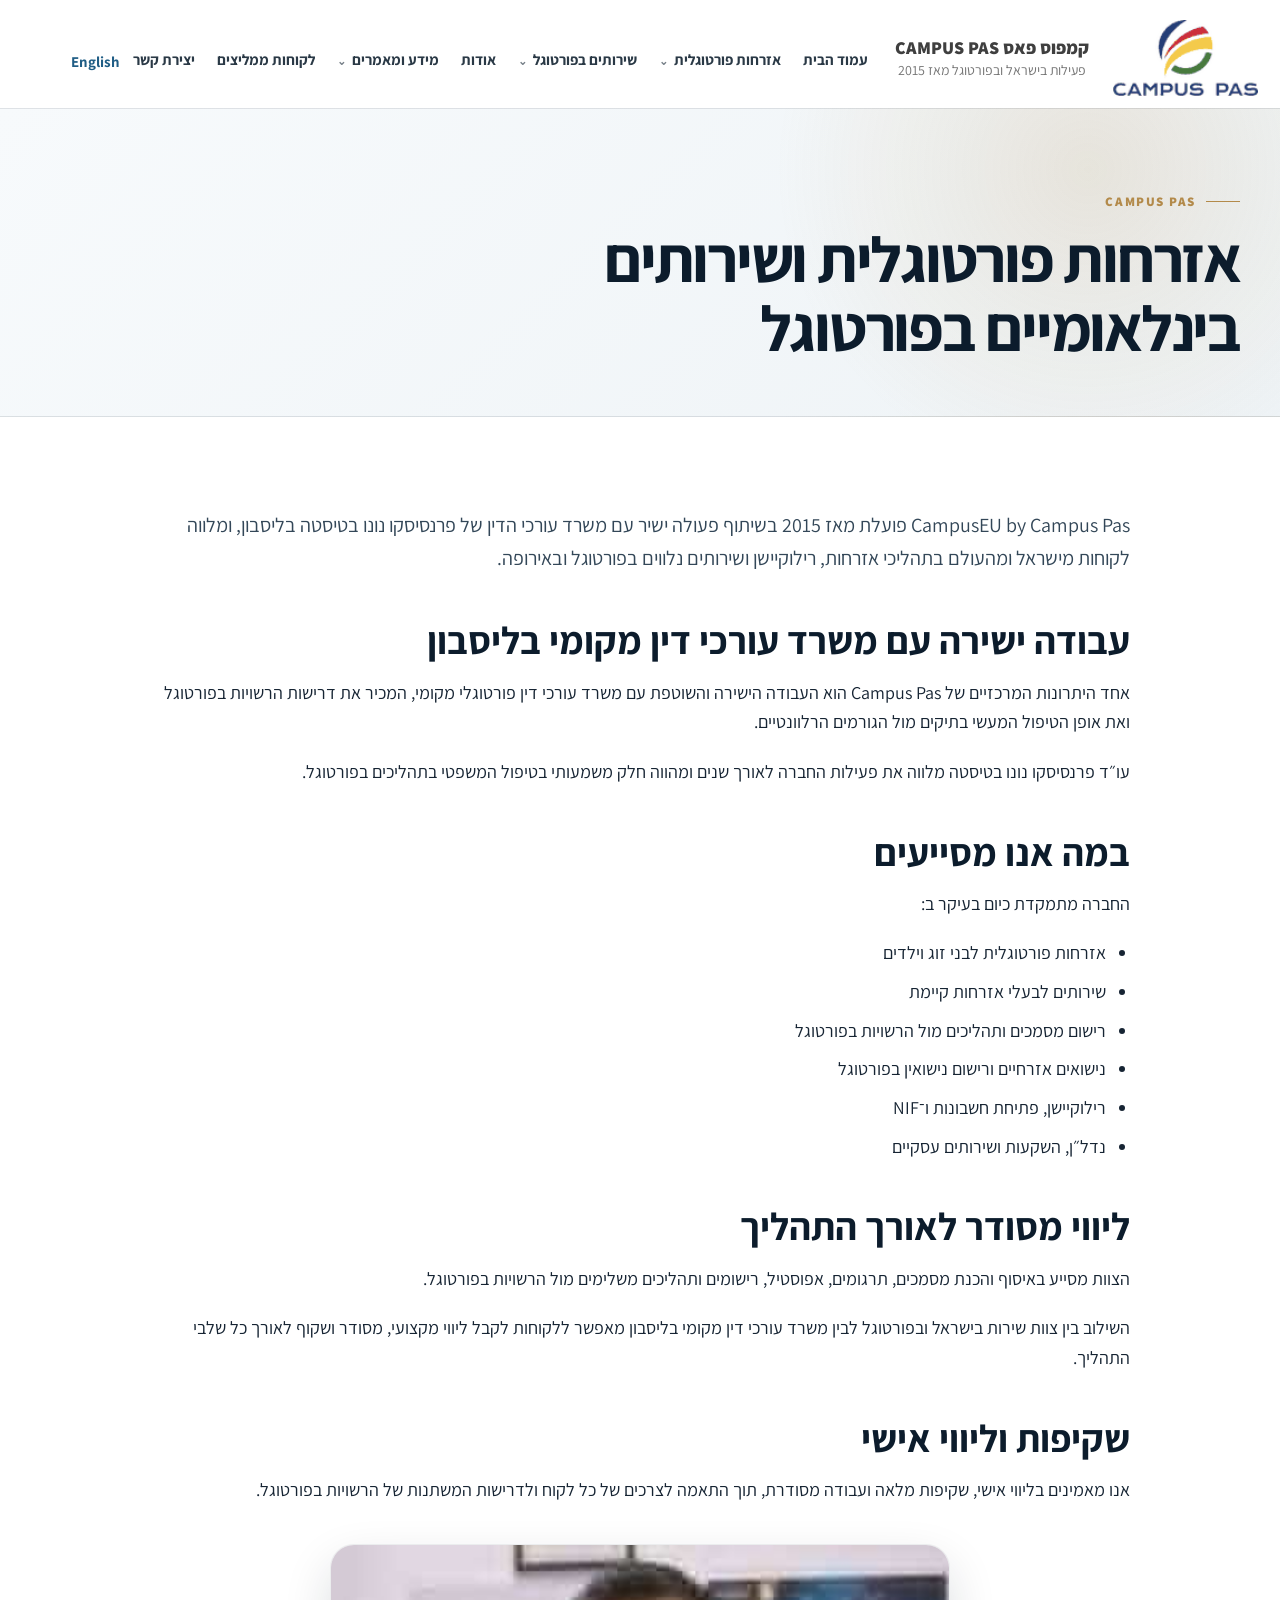
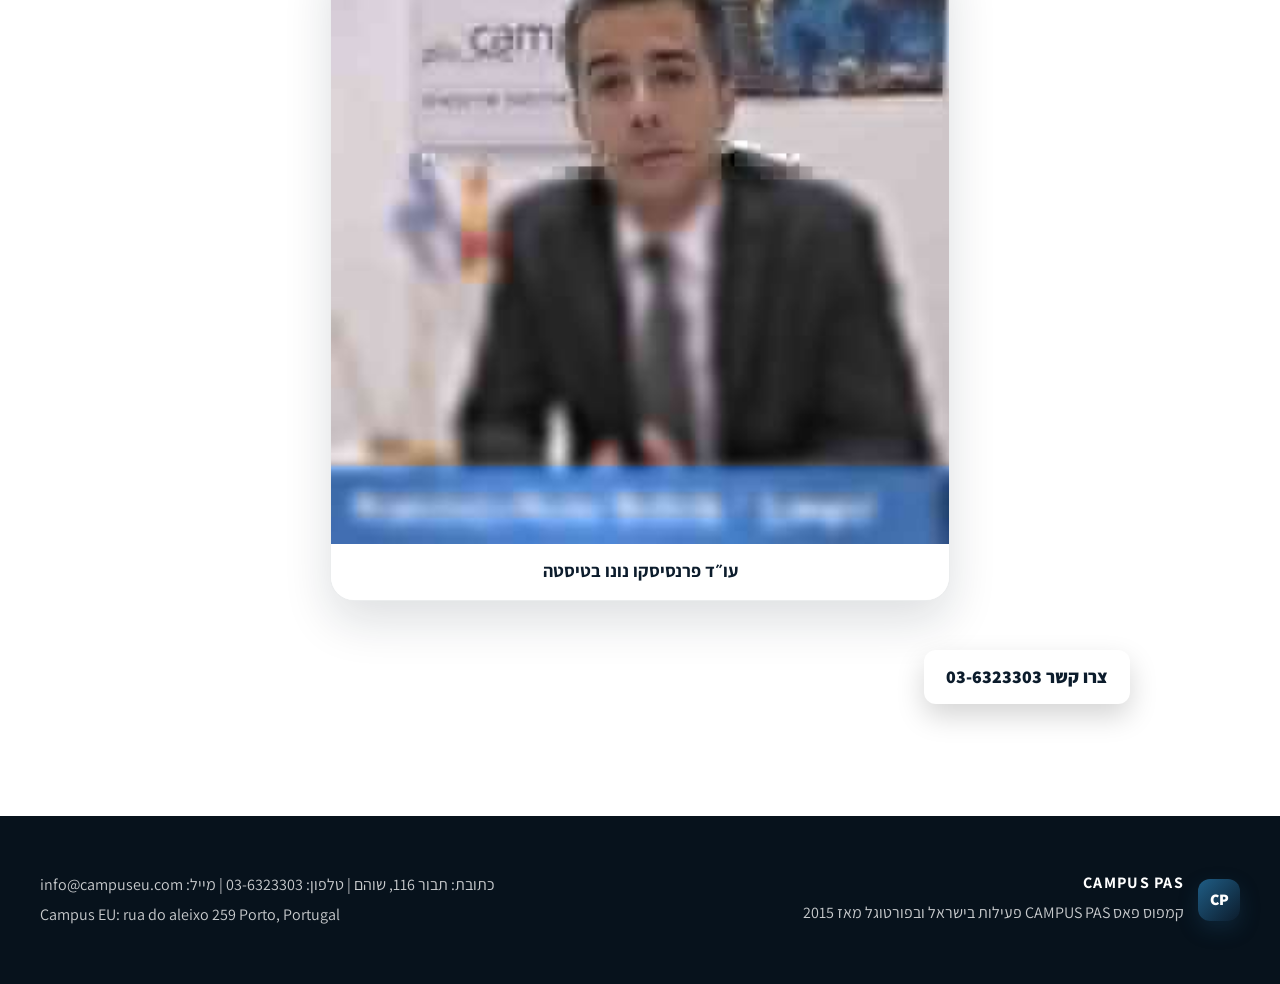
<file: why-campus.html>
<!doctype html>
<html lang="he" dir="rtl">
<head>
<meta charset="utf-8">
<meta name="viewport" content="width=device-width, initial-scale=1">
<title>אזרחות פורטוגלית ושירותים בינלאומיים בפורטוגל | Campus Pas</title>
<link rel="preconnect" href="https://fonts.googleapis.com">
<link rel="preconnect" href="https://fonts.gstatic.com" crossorigin>
<link href="https://fonts.googleapis.com/css2?family=Assistant:wght@400;500;600;700;800&display=swap" rel="stylesheet">
<link rel="stylesheet" href="styles.css?v=20">
</head>
<body>
<a class="skip-link" href="#main">דילוג לתוכן</a>

<header class="site-header">
  <div class="container header-main">
    <div class="brand-panel">
      <a class="brand-logo-art" href="index.html" aria-label="Campus Pas"></a>
      <div class="brand-copy">
        <strong data-he="קמפוס פאס CAMPUS PAS" data-en="CAMPUS PAS">קמפוס פאס CAMPUS PAS</strong>
        <span data-he="פעילות בישראל ובפורטוגל מאז 2015" data-en="Operating in Israel and Portugal since 2015">פעילות בישראל ובפורטוגל מאז 2015</span>
      </div>
    </div>

    <button class="menu-toggle" id="menuToggle" aria-expanded="false" aria-controls="mainNav">
      <span></span><span></span><span></span>
      <span class="sr-only">תפריט</span>
    </button>

    <nav class="main-nav compact-nav" id="mainNav" aria-label="ניווט ראשי">
      <a href="index.html" data-he="עמוד הבית" data-en="Home">עמוד הבית</a>

      <div class="nav-group">
        <button class="nav-group-trigger" type="button" data-he="אזרחות פורטוגלית" data-en="Portuguese Citizenship">אזרחות פורטוגלית</button>
        <div class="nav-dropdown">
          <a href="why-campus.html" data-he="ליווי משפטי בפורטוגל" data-en="Legal Support in Portugal">ליווי משפטי בפורטוגל</a>
          <a href="spouse-citizenship.html" data-he="אזרחות לבני זוג" data-en="Citizenship for Spouses">אזרחות לבני זוג</a>
          <a href="children-citizenship.html" data-he="אזרחות לילדים" data-en="Citizenship for Children">אזרחות לילדים</a>
          <a href="children-guide.html" data-he="מדריך אזרחות לילדים" data-en="Citizenship Guide for Children">מדריך אזרחות לילדים</a>
        </div>
      </div>

      <div class="nav-group">
        <button class="nav-group-trigger" type="button" data-he="שירותים בפורטוגל" data-en="Services in Portugal">שירותים בפורטוגל</button>
        <div class="nav-dropdown">
          <a href="civil-marriage.html" data-he="נישואים אזרחיים" data-en="Civil Marriage">נישואים אזרחיים</a>
          <a href="real-estate.html" data-he="נדל״ן והשקעות" data-en="Real Estate and Investments">נדל״ן והשקעות</a>
          <a href="relocation.html" data-he="רילוקיישן ושירותים" data-en="Relocation and Services">רילוקיישן ושירותים</a>
          <a href="business.html" data-he="פתרונות עסקיים ובינלאומיים" data-en="Business and International Solutions">פתרונות עסקיים ובינלאומיים</a>
        </div>
      </div>

      <a href="about.html" data-he="אודות" data-en="About">אודות</a>

      <div class="nav-group">
        <button class="nav-group-trigger" type="button" data-he="מידע ומאמרים" data-en="Information and Articles">מידע ומאמרים</button>
        <div class="nav-dropdown">
          <a href="blog.html" data-he="מדריכים ומאמרים מקצועיים" data-en="Professional Guides and Articles">מדריכים ומאמרים מקצועיים</a>
          <a href="press.html" data-he="בתקשורת" data-en="In the Media">בתקשורת</a>
        </div>
      </div>

      <a href="recommendations.html" data-he="לקוחות ממליצים" data-en="Testimonials">לקוחות ממליצים</a>
      <a href="contact.html" data-he="יצירת קשר" data-en="Contact">יצירת קשר</a>
    </nav>

    <button class="header-language" type="button" id="langSwitch" aria-label="Switch language">English</button>
  </div>
</header>
<main id="main" class="article-page">
  <section class="article-hero">
    <div class="container"><span class="section-kicker">CAMPUS PAS</span><h1>אזרחות פורטוגלית ושירותים בינלאומיים בפורטוגל</h1></div>
  </section>
  <section class="section"><article class="container article-content">
<p>CampusEU by Campus Pas פועלת מאז 2015 בשיתוף פעולה ישיר עם משרד עורכי הדין של פרנסיסקו נונו בטיסטה בליסבון, ומלווה לקוחות מישראל ומהעולם בתהליכי אזרחות, רילוקיישן ושירותים נלווים בפורטוגל ובאירופה.</p>
<h2>עבודה ישירה עם משרד עורכי דין מקומי בליסבון</h2>
<p>אחד היתרונות המרכזיים של Campus Pas הוא העבודה הישירה והשוטפת עם משרד עורכי דין פורטוגלי מקומי, המכיר את דרישות הרשויות בפורטוגל ואת אופן הטיפול המעשי בתיקים מול הגורמים הרלוונטיים.</p>
<p>עו״ד פרנסיסקו נונו בטיסטה מלווה את פעילות החברה לאורך שנים ומהווה חלק משמעותי בטיפול המשפטי בתהליכים בפורטוגל.</p>
<h2>במה אנו מסייעים</h2>
<p>החברה מתמקדת כיום בעיקר ב:</p>
<ul>
<li>אזרחות פורטוגלית לבני זוג וילדים</li>
<li>שירותים לבעלי אזרחות קיימת</li>
<li>רישום מסמכים ותהליכים מול הרשויות בפורטוגל</li>
<li>נישואים אזרחיים ורישום נישואין בפורטוגל</li>
<li>רילוקיישן, פתיחת חשבונות ו־NIF</li>
<li>נדל״ן, השקעות ושירותים עסקיים</li>
</ul>
<h2>ליווי מסודר לאורך התהליך</h2>
<p>הצוות מסייע באיסוף והכנת מסמכים, תרגומים, אפוסטיל, רישומים ותהליכים משלימים מול הרשויות בפורטוגל.</p>
<p>השילוב בין צוות שירות בישראל ובפורטוגל לבין משרד עורכי דין מקומי בליסבון מאפשר ללקוחות לקבל ליווי מקצועי, מסודר ושקוף לאורך כל שלבי התהליך.</p>
<h2>שקיפות וליווי אישי</h2>
<p>אנו מאמינים בליווי אישי, שקיפות מלאה ועבודה מסודרת, תוך התאמה לצרכים של כל לקוח ולדרישות המשתנות של הרשויות בפורטוגל.</p>
<figure class="article-image francisco-photo">
    <img src="francisco-nuno-batista.jpg?v=1" alt="עו״ד פרנסיסקו נונו בטיסטה">
    <figcaption>עו״ד פרנסיסקו נונו בטיסטה</figcaption>
  </figure>
<p class="article-cta"><a class="primary-cta" href="tel:036323303">צרו קשר 03-6323303</a></p></article></section>
</main>

<footer class="site-footer">
  <div class="container footer-grid">
    <div class="footer-brand"><div class="brand-mark small">CP</div><div>
      <strong>CAMPUS PAS</strong>
      <p>קמפוס פאס CAMPUS PAS פעילות בישראל ובפורטוגל מאז 2015</p>
    </div></div>
    <div class="footer-contact">
      <p>כתובת: תבור 116, שוהם | טלפון: 03-6323303 | מייל: info@campuseu.com</p>
      <p>Campus EU: rua do aleixo 259 Porto, Portugal</p>
    </div>
  </div>
</footer>
<script src="script.js?v=8"></script>
</body></html>
</file>
<file: styles.css>
:root {
  --navy: #0c1c2c;
  --navy-2: #142b40;
  --blue: #1f5d85;
  --blue-soft: #eaf3f8;
  --sand: #f4efe7;
  --gold: #b38a4a;
  --ink: #162433;
  --muted: #667481;
  --white: #ffffff;
  --line: rgba(12, 28, 44, .12);
  --shadow: 0 24px 60px rgba(12, 28, 44, .13);
  --radius: 24px;
  --container: 1200px;
}

* { box-sizing: border-box; }

html { scroll-behavior: smooth; }

body {
  margin: 0;
  font-family: "Assistant", Arial, sans-serif;
  color: var(--ink);
  background: #fff;
  line-height: 1.65;
  -webkit-font-smoothing: antialiased;
}

a { color: inherit; text-decoration: none; }
button, a { -webkit-tap-highlight-color: transparent; }
button { font: inherit; }
img { max-width: 100%; display: block; }

.container {
  width: min(calc(100% - 40px), var(--container));
  margin-inline: auto;
}

.skip-link {
  position: fixed;
  z-index: 9999;
  top: 12px;
  inset-inline-start: 12px;
  background: #fff;
  color: #000;
  padding: 10px 14px;
  border-radius: 8px;
  transform: translateY(-160%);
}
.skip-link:focus { transform: translateY(0); }

.utility-bar {
  background: var(--navy);
  color: rgba(255,255,255,.9);
  font-size: 14px;
}

.utility-inner {
  min-height: 38px;
  display: flex;
  align-items: center;
  justify-content: space-between;
  gap: 20px;
}

.lang-switch {
  border: 0;
  background: transparent;
  color: #fff;
  cursor: pointer;
  font-weight: 700;
  padding: 6px 0;
}

.site-header {
  background: rgba(255,255,255,.96);
  position: sticky;
  top: 0;
  z-index: 1000;
  box-shadow: 0 1px 0 var(--line);
  backdrop-filter: blur(12px);
}

.nav-wrap {
  min-height: 86px;
  display: flex;
  align-items: center;
  gap: 28px;
}

.brand {
  display: flex;
  align-items: center;
  gap: 12px;
  flex: 0 0 auto;
}

.brand-mark {
  width: 50px;
  height: 50px;
  border-radius: 15px;
  display: grid;
  place-items: center;
  color: #fff;
  font-weight: 800;
  letter-spacing: -.03em;
  background: linear-gradient(135deg, var(--blue), var(--navy));
  box-shadow: 0 8px 20px rgba(31,93,133,.25);
}

.brand-mark.small {
  width: 42px;
  height: 42px;
  border-radius: 12px;
}

.brand-text {
  display: flex;
  flex-direction: column;
  line-height: 1.1;
}

.brand-text strong {
  font-size: 19px;
  letter-spacing: .08em;
}

.brand-text span {
  font-size: 10px;
  letter-spacing: .16em;
  color: var(--muted);
  margin-top: 5px;
}

.main-nav {
  display: flex;
  align-items: center;
  gap: 20px;
  margin-inline-start: auto;
  overflow-x: auto;
  scrollbar-width: none;
}

.main-nav::-webkit-scrollbar { display: none; }

.main-nav a {
  flex: 0 0 auto;
  font-size: 15px;
  font-weight: 650;
  color: #2a3946;
  position: relative;
  padding: 31px 0 27px;
}

.main-nav a::after {
  content: "";
  position: absolute;
  bottom: 20px;
  inset-inline: 0;
  height: 2px;
  background: var(--gold);
  transform: scaleX(0);
  transition: transform .2s ease;
}

.main-nav a:hover::after,
.main-nav a:focus-visible::after { transform: scaleX(1); }

.menu-toggle {
  display: none;
  margin-inline-start: auto;
  width: 46px;
  height: 46px;
  border: 1px solid var(--line);
  background: #fff;
  border-radius: 12px;
  cursor: pointer;
  padding: 11px;
}

.menu-toggle span:not(.sr-only) {
  display: block;
  height: 2px;
  background: var(--navy);
  margin: 5px 0;
}

.sr-only {
  position: absolute !important;
  width: 1px; height: 1px;
  padding: 0; margin: -1px;
  overflow: hidden; clip: rect(0,0,0,0);
  white-space: nowrap; border: 0;
}.hero-media {
  position: absolute;
  inset: 0;
}html[dir="ltr"] .hero-overlay {
  background:
    linear-gradient(270deg, rgba(12,28,44,.25), rgba(12,28,44,.86)),
    linear-gradient(180deg, rgba(12,28,44,.05), rgba(12,28,44,.34));
}

.image-placeholder {
  width: 100%;
  height: 100%;
  min-height: 420px;
  display: grid;
  place-items: center;
  align-content: center;
  gap: 8px;
  background:
    radial-gradient(circle at 25% 20%, rgba(179,138,74,.35), transparent 26%),
    linear-gradient(135deg, #335b73, #102638 65%, #09141f);
  color: rgba(255,255,255,.9);
  text-align: center;
}

.image-placeholder span {
  font-size: clamp(34px, 6vw, 84px);
  font-weight: 800;
  letter-spacing: .18em;
  opacity: .18;
}

.image-placeholder small {
  font-size: 14px;
  opacity: .55;
}

.hero-content {
  position: relative;
  z-index: 2;
  padding-block: 90px;
}

.hero-card {
  max-width: 760px;
  color: #fff;
}

.eyebrow,
.section-kicker {
  display: inline-flex;
  align-items: center;
  gap: 10px;
  font-size: 13px;
  letter-spacing: .12em;
  text-transform: uppercase;
  font-weight: 800;
  color: #e4c693;
}

.eyebrow::before,
.section-kicker::before {
  content: "";
  width: 34px;
  height: 1px;
  background: currentColor;
}

.eyebrow.dark,
.section-kicker { color: var(--gold); }
.section-kicker.light { color: #e8c992; }

.hero h1 {
  margin: 18px 0 20px;
  font-size: clamp(42px, 5.7vw, 74px);
  line-height: 1.03;
  letter-spacing: -.035em;
  max-width: 900px;
}

.hero .lead {
  font-size: 20px;
  margin: 0 0 12px;
  color: rgba(255,255,255,.92);
}

.hero-list {
  margin: 0 0 22px;
  padding: 0;
  list-style: none;
  display: grid;
  grid-template-columns: repeat(2, minmax(0,1fr));
  gap: 7px 24px;
}

.hero-list li {
  position: relative;
  padding-inline-start: 20px;
  font-weight: 600;
}

.hero-list li::before {
  content: "";
  width: 7px;
  height: 7px;
  border-radius: 50%;
  background: #d6b16f;
  position: absolute;
  inset-inline-start: 0;
  top: .63em;
}

.hero-card > p:not(.lead) {
  max-width: 700px;
  color: rgba(255,255,255,.78);
  font-size: 17px;
}

.primary-cta {
  margin-top: 15px;
  min-height: 54px;
  display: inline-flex;
  align-items: center;
  justify-content: center;
  padding: 0 22px;
  border-radius: 12px;
  background: #fff;
  color: var(--navy);
  font-weight: 800;
  box-shadow: 0 12px 28px rgba(0,0,0,.17);
  transition: transform .2s ease, box-shadow .2s ease;
}

.primary-cta:hover {
  transform: translateY(-2px);
  box-shadow: 0 18px 36px rgba(0,0,0,.22);
}

.section { padding: 92px 0; }

.services {
  background:
    linear-gradient(180deg, #fff 0%, #fbfcfd 100%);
}

.section-heading {
  display: flex;
  justify-content: space-between;
  align-items: end;
  gap: 30px;
  margin-bottom: 36px;
}

.section-heading h2,
.contact h2 {
  font-size: clamp(36px, 4.5vw, 58px);
  margin: 8px 0 0;
  line-height: 1.08;
  letter-spacing: -.025em;
}

.service-grid {
  display: grid;
  grid-template-columns: repeat(4, 1fr);
  gap: 18px;
}

.service-card {
  min-height: 280px;
  padding: 30px 26px;
  border: 1px solid var(--line);
  border-radius: var(--radius);
  background: #fff;
  box-shadow: 0 10px 30px rgba(12,28,44,.045);
  transition: transform .2s ease, box-shadow .2s ease, border-color .2s ease;
}

.service-card:hover {
  transform: translateY(-6px);
  box-shadow: var(--shadow);
  border-color: rgba(31,93,133,.25);
}

.service-number {
  font-size: 13px;
  font-weight: 800;
  color: var(--gold);
  letter-spacing: .12em;
  margin-bottom: 52px;
}

.service-card h3 {
  font-size: 23px;
  line-height: 1.2;
  margin: 0 0 13px;
}

.service-card p {
  margin: 0;
  color: var(--muted);
}

.supporting-copy {
  margin: 34px auto 0;
  max-width: 900px;
  text-align: center;
  font-size: 18px;
  color: #465866;
}

.visual-break { background: var(--sand); }

.visual-grid {
  display: grid;
  grid-template-columns: 1.05fr .95fr;
  gap: 58px;
  align-items: center;
}

.image-frame {
  min-height: 470px;
  border-radius: 28px;
  overflow: hidden;
  box-shadow: var(--shadow);
}

.image-placeholder-light {
  min-height: 470px;
  background:
    radial-gradient(circle at 25% 20%, rgba(179,138,74,.24), transparent 28%),
    linear-gradient(135deg, #dbe6ec, #91aabc);
  color: var(--navy);
}

.visual-copy .large-copy {
  font-size: clamp(27px, 3vw, 42px);
  line-height: 1.3;
  letter-spacing: -.025em;
  margin: 20px 0 0;
  color: var(--navy);
  font-weight: 650;
}

.contact {
  background: #fff;
}

.contact-panel {
  background:
    radial-gradient(circle at 85% 20%, rgba(179,138,74,.18), transparent 28%),
    linear-gradient(135deg, var(--navy), var(--navy-2));
  color: #fff;
  border-radius: 32px;
  padding: 54px 56px;
  display: grid;
  grid-template-columns: 1.35fr .65fr;
  gap: 44px;
  align-items: center;
  box-shadow: var(--shadow);
}

.contact-actions {
  display: grid;
  gap: 12px;
}

.contact-button {
  min-height: 62px;
  padding: 0 20px;
  border-radius: 14px;
  display: flex;
  align-items: center;
  justify-content: center;
  background: #fff;
  color: var(--navy);
  font-size: 22px;
  font-weight: 800;
  direction: ltr;
}

.contact-button.secondary {
  background: transparent;
  color: #fff;
  border: 1px solid rgba(255,255,255,.28);
}

.site-footer {
  background: #07121c;
  color: rgba(255,255,255,.78);
  padding: 52px 0;
}

.footer-grid {
  display: grid;
  grid-template-columns: .85fr 1.15fr;
  gap: 40px;
  align-items: center;
}

.footer-brand {
  display: flex;
  align-items: center;
  gap: 14px;
}

.footer-brand strong { color: #fff; letter-spacing: .08em; }
.footer-brand p,
.footer-contact p { margin: 4px 0; }
.footer-contact { text-align: end; }

:focus-visible {
  outline: 3px solid #f0c67e;
  outline-offset: 4px;
}

@media (max-width: 1050px) {
  .menu-toggle { display: block; }

  .main-nav {
    position: fixed;
    top: 124px;
    inset-inline: 20px;
    max-height: calc(100vh - 145px);
    overflow-y: auto;
    display: none;
    padding: 16px;
    background: #fff;
    border-radius: 18px;
    box-shadow: var(--shadow);
    border: 1px solid var(--line);
    flex-direction: column;
    align-items: stretch;
    gap: 0;
  }

  .main-nav.open { display: flex; }

  .main-nav a {
    padding: 12px 10px;
    border-bottom: 1px solid var(--line);
    white-space: normal;
  }

  .main-nav a:last-child { border-bottom: 0; }
  .main-nav a::after { display: none; }

  .service-grid { grid-template-columns: repeat(2, 1fr); }
}

@media (max-width: 760px) {
  .container { width: min(calc(100% - 28px), var(--container)); }
  .utility-text { font-size: 12px; }
  .nav-wrap { min-height: 74px; }
  .brand-mark { width: 44px; height: 44px; }
  .brand-text strong { font-size: 16px; }
  .brand-text span { display: none; }
  .main-nav { top: 112px; }.hero-content { padding-block: 76px; }
  .hero h1 { font-size: clamp(40px, 12vw, 57px); }
  .hero-list { grid-template-columns: 1fr; }

  .section { padding: 68px 0; }
  .service-grid,
  .visual-grid,
  .contact-panel,
  .footer-grid {
    grid-template-columns: 1fr;
  }

  .service-card { min-height: 225px; }
  .service-number { margin-bottom: 35px; }
  .visual-grid { gap: 30px; }
  .image-frame,
  .image-placeholder-light { min-height: 330px; }

  .contact-panel {
    padding: 36px 24px;
    border-radius: 24px;
  }

  .footer-contact { text-align: start; }
}

@media (prefers-reduced-motion: reduce) {
  * {
    scroll-behavior: auto !important;
    transition: none !important;
  }
}


/* Internal content pages */
.article-page { background: #fff; }
.article-hero {
  padding: 76px 0 54px;
  background:
    radial-gradient(circle at 85% 20%, rgba(179,138,74,.16), transparent 28%),
    linear-gradient(135deg, #f7fafc, #eef3f6);
  border-bottom: 1px solid var(--line);
}
.article-hero h1 {
  margin: 12px 0 0;
  max-width: 900px;
  font-size: clamp(40px, 5vw, 66px);
  line-height: 1.08;
  letter-spacing: -.035em;
  color: var(--navy);
}
.article-content {
  max-width: 900px;
  font-size: 18px;
}
.article-content h2 {
  margin: 42px 0 14px;
  font-size: clamp(28px, 3vw, 40px);
  line-height: 1.2;
  color: var(--navy);
}
.article-content h3 {
  margin: 32px 0 10px;
  font-size: 25px;
  color: var(--navy);
}
.article-content p { margin: 0 0 20px; }
.article-content ul {
  margin: 0 0 24px;
  padding-inline-start: 24px;
}
.article-content li { margin-bottom: 9px; }
.article-links {
  display: flex;
  flex-wrap: wrap;
  gap: 10px;
  margin-bottom: 34px;
}
.article-links a {
  padding: 10px 14px;
  border: 1px solid var(--line);
  border-radius: 999px;
  background: #fff;
  font-weight: 700;
}
.article-image {
  min-height: 320px;
  border-radius: 24px;
  overflow: hidden;
  margin: 36px 0;
}
.article-cta { margin-top: 34px; }

@media (max-width: 760px) {
  .article-hero { padding: 54px 0 40px; }
  .article-content { font-size: 17px; }
}



/* Header — Campus Pas */
.utility-bar,
.utility-inner,
.lang-switch,
.lang-switch-inline { display:none !important; }

.site-header{
  background:#fff;
  position:sticky;
  top:0;
  z-index:1000;
  box-shadow:0 1px 0 rgba(12,28,44,.10);
}

.header-main{
  min-height:108px;
  display:grid;
  grid-template-columns:minmax(300px,380px) minmax(0,1fr);
  align-items:center;
  gap:24px;
  position:relative;
}

.brand-panel{
  display:flex;
  align-items:center;
  gap:18px;
  background:transparent;
  padding:10px 0;
  border-radius:0;
  min-width:0;
}

.brand-logo-art{
  flex:0 0 150px;
  width:150px;
  height:76px;
  background-image:url("[data-uri]");
  background-repeat:no-repeat;
  background-position:center;
  background-size:contain;
}

.brand-copy{
  min-width:0;
  display:flex;
  flex-direction:column;
  align-items:center;
  justify-content:center;
  text-align:center;
  line-height:1.15;
}

.brand-copy strong{
  font-size:19px;
  font-weight:800;
  color:#3f3f3f;
  white-space:nowrap;
}

.brand-copy span{
  margin-top:5px;
  color:#757575;
  font-size:15px;
  white-space:nowrap;
}

.header-main > .main-nav{
  align-self:stretch;
  min-width:0;
  margin:0;
  display:flex;
  align-items:center;
  justify-content:center;
  gap:18px;
  overflow-x:auto;
  scrollbar-width:none;
  position:relative;
  padding:0 78px;
}

.header-main > .main-nav::-webkit-scrollbar{display:none;}

.header-main > .main-nav a{
  flex:0 0 auto;
  padding:18px 0 14px;
  font-size:14px;
  white-space:nowrap;
}

.header-main > .main-nav a::after{
  bottom:8px;
}

.nav-lang-switch{
  display:block !important;
  position:absolute;
  left:0;
  top:50%;
  transform:translateY(-50%);
  border:0;
  background:transparent;
  color:var(--blue);
  font-weight:700;
  font-size:14px;
  cursor:pointer;
  padding:8px 0;
  margin:0;
}

.nav-lang-switch:hover,
.nav-lang-switch:focus-visible{
  text-decoration:underline;
}

@media(max-width:1050px){
  .header-main{
    min-height:90px;
    grid-template-columns:1fr auto;
    gap:12px;
  }

  .brand-panel{
    padding:8px 0;
    max-width:430px;
  }

  .brand-logo-art{
    flex-basis:120px;
    width:120px;
    height:62px;
  }

  .brand-copy strong{font-size:17px;}
  .brand-copy span{font-size:13px;}

  .header-main > .menu-toggle{
    display:block;
    align-self:center;
    margin:0;
  }

  .header-main > .main-nav{
    position:fixed;
    top:90px;
    inset-inline:20px;
    width:auto;
    max-height:calc(100vh - 110px);
    overflow-y:auto;
    display:none;
    padding:16px;
    background:#fff;
    border-radius:18px;
    box-shadow:var(--shadow);
    border:1px solid var(--line);
    flex-direction:column;
    align-items:stretch;
    gap:0;
  }

  .header-main > .main-nav.open{display:flex;}

  .header-main > .main-nav a{
    padding:12px 10px;
    border-bottom:1px solid var(--line);
    white-space:normal;
  }

  .header-main > .main-nav a::after{display:none;}

  .nav-lang-switch{
    position:static;
    transform:none;
    order:-999;
    width:100%;
    text-align:center;
    padding:10px;
    border-bottom:1px solid var(--line);
  }
}

@media(max-width:650px){
  .header-main{min-height:82px;}

  .brand-panel{gap:10px;}

  .brand-logo-art{
    flex-basis:92px;
    width:92px;
    height:48px;
  }

  .brand-copy strong{
    font-size:14px;
    white-space:normal;
  }

  .brand-copy span{
    margin-top:3px;
    font-size:11px;
    white-space:normal;
  }

  .header-main > .main-nav{top:82px;}
}


/* Header layout refinement: center nav vertically and prevent clipped items */
.header-main{
  min-height:122px;
  grid-template-columns:minmax(300px,380px) minmax(0,1fr);
}

.header-main > .main-nav{
  min-height:122px;
  align-self:stretch;
  display:flex;
  flex-wrap:wrap;
  align-content:center;
  align-items:center;
  justify-content:center;
  column-gap:16px;
  row-gap:4px;
  padding:16px 82px 16px 0;
  overflow:visible;
}

.header-main > .main-nav a{
  padding:7px 0;
  font-size:13px;
  line-height:1.2;
}

.header-main > .main-nav a::after{
  bottom:1px;
}

.nav-lang-switch{
  left:0;
  top:50%;
  transform:translateY(-50%);
}

.brand-panel{
  min-height:122px;
}

.brand-logo-art{
  height:82px;
}

@media(max-width:1250px) and (min-width:1051px){
  .header-main{
    grid-template-columns:minmax(285px,340px) minmax(0,1fr);
    gap:18px;
  }

  .header-main > .main-nav{
    column-gap:12px;
    padding-inline-start:70px;
  }

  .header-main > .main-nav a{
    font-size:12.5px;
  }

  .brand-logo-art{
    flex-basis:135px;
    width:135px;
  }

  .brand-copy strong{font-size:18px;}
  .brand-copy span{font-size:14px;}
}

@media(max-width:1050px){
  .header-main{
    min-height:90px;
  }

  .brand-panel{
    min-height:90px;
  }

  .header-main > .main-nav{
    min-height:0;
    flex-wrap:nowrap;
    align-content:stretch;
    padding:16px;
    overflow-y:auto;
  }
}


/* Final desktop nav edge fix */
@media(min-width:1051px){
  .header-main > .main-nav{
    padding-top:16px !important;
    padding-right:0 !important;
    padding-bottom:16px !important;
    padding-left:105px !important;
    box-sizing:border-box;
  }

  .nav-lang-switch{
    left:18px !important;
  }
}


/* Compact grouped navigation */
@media(min-width:1051px){
  .header-main{
    grid-template-columns:minmax(300px,380px) minmax(0,1fr);
    min-height:112px;
    position:relative;
  }

  .compact-nav{
    min-height:112px !important;
    flex-wrap:nowrap !important;
    justify-content:center !important;
    align-items:center !important;
    gap:22px !important;
    padding:0 105px 0 0 !important;
    overflow:visible !important;
  }

  .compact-nav > a,
  .nav-group-trigger{
    font-size:14px;
    font-weight:700;
    color:#2a3946;
    white-space:nowrap;
  }

  .compact-nav > a{
    padding:14px 0 !important;
  }

  .nav-group{
    position:relative;
    flex:0 0 auto;
  }

  .nav-group-trigger{
    border:0;
    background:transparent;
    cursor:pointer;
    padding:14px 0;
    font-family:inherit;
  }

  .nav-group-trigger::after{
    content:"⌄";
    font-size:11px;
    margin-inline-start:6px;
    opacity:.65;
  }

  .nav-dropdown{
    position:absolute;
    top:calc(100% - 2px);
    right:50%;
    transform:translateX(50%) translateY(8px);
    min-width:230px;
    padding:10px;
    background:#fff;
    border:1px solid var(--line);
    border-radius:14px;
    box-shadow:var(--shadow);
    opacity:0;
    visibility:hidden;
    pointer-events:none;
    transition:opacity .18s ease, transform .18s ease;
    z-index:1200;
  }

  .nav-group:hover .nav-dropdown,
  .nav-group:focus-within .nav-dropdown{
    opacity:1;
    visibility:visible;
    pointer-events:auto;
    transform:translateX(50%) translateY(0);
  }

  .nav-dropdown a{
    display:block;
    padding:10px 12px !important;
    border-radius:9px;
    font-size:14px !important;
    white-space:nowrap;
  }

  .nav-dropdown a:hover{
    background:#f5f7f8;
  }

  .nav-dropdown a::after{
    display:none !important;
  }

  .header-language{
    position:absolute;
    left:0;
    top:50%;
    transform:translateY(-50%);
    border:0;
    background:transparent;
    color:var(--blue);
    font-weight:700;
    font-size:14px;
    cursor:pointer;
    padding:10px 0;
    z-index:5;
  }

  .header-language:hover,
  .header-language:focus-visible{
    text-decoration:underline;
  }

  .nav-lang-switch{
    display:none !important;
  }
}

@media(max-width:1050px){
  .header-language{
    position:absolute;
    left:70px;
    top:50%;
    transform:translateY(-50%);
    border:0;
    background:transparent;
    color:var(--blue);
    font-weight:700;
    cursor:pointer;
  }

  .compact-nav{
    flex-direction:column !important;
    align-items:stretch !important;
  }

  .nav-group-trigger{
    width:100%;
    text-align:start;
    border:0;
    background:transparent;
    padding:12px 10px;
    font-weight:700;
  }

  .nav-dropdown{
    display:block;
    padding-inline-start:18px;
  }

  .nav-dropdown a{
    display:block;
    padding:9px 10px !important;
    border-bottom:0 !important;
    font-size:14px !important;
  }
}


/* Navigation interaction polish */
@media(min-width:1051px){

  /* Dropdowns open only while hovering */
  .nav-group .nav-dropdown{
    opacity:0;
    visibility:hidden;
    pointer-events:none;
  }

  .nav-group:hover .nav-dropdown{
    opacity:1;
    visibility:visible;
    pointer-events:auto;
  }

  /* Clicking/focusing a trigger must not keep the dropdown open */
  .nav-group:focus-within .nav-dropdown{
    opacity:0;
    visibility:hidden;
    pointer-events:none;
  }

  .nav-group:hover:focus-within .nav-dropdown{
    opacity:1;
    visibility:visible;
    pointer-events:auto;
  }

  /* Same underline animation for every top-level menu item */
  .compact-nav > a,
  .nav-group-trigger{
    position:relative;
  }

  .compact-nav > a::after,
  .nav-group-trigger::before{
    content:"";
    position:absolute;
    left:0;
    right:0;
    bottom:2px;
    height:2px;
    background:var(--gold);
    transform:scaleX(0);
    transform-origin:center;
    transition:transform .2s ease;
  }

  .compact-nav > a:hover::after,
  .compact-nav > a:focus-visible::after,
  .nav-group:hover > .nav-group-trigger::before,
  .nav-group-trigger:focus-visible::before{
    transform:scaleX(1);
  }

  /* Keep dropdown arrow separate from underline animation */
  .nav-group-trigger::after{
    content:"⌄";
    font-size:11px;
    margin-inline-start:6px;
    opacity:.65;
    position:static;
    height:auto;
    background:none;
    transform:none;
  }

  /* Push English visually away from the menu to the viewport edge */
  .header-language{
    left:calc((100vw - 100%) / -2 + 28px) !important;
  }
}


/* Homepage hero image + English position refinement */.hero-image{
  width:100%;
  height:100%;
  object-fit:cover;
  object-position:center center;
  display:block;
}@media(min-width:1051px){
  .header-language{
    left:90px !important;
  }
}


/* Final header alignment + hero visibility */
@media(min-width:1051px){
  .header-main{
    min-height:122px !important;
    align-items:end !important;
    padding-bottom:12px !important;
  }

  .brand-panel{
    align-self:end !important;
    min-height:auto !important;
    padding-bottom:0 !important;
    transform:translateY(2px);
  }

  .header-main > .main-nav,
  .compact-nav{
    align-self:end !important;
    min-height:auto !important;
    padding-top:0 !important;
    padding-bottom:0 !important;
    margin-bottom:0 !important;
    gap:24px !important;
  }

  .compact-nav > a,
  .nav-group-trigger{
    font-size:15.5px !important;
    line-height:1.2 !important;
    padding:12px 0 10px !important;
  }

  .header-language{
    left:20px !important;
    top:auto !important;
    bottom:14px !important;
    transform:none !important;
    font-size:15px !important;
  }

  .brand-copy strong{
    font-size:19px !important;
  }

  .brand-copy span{
    font-size:14px !important;
  }
}/* ===== AUTHORITATIVE HEADER + HERO FIX v11 ===== */
@media (min-width:1051px){
  .header-main{
    direction:ltr !important;
    display:grid !important;
    grid-template-columns:150px minmax(0,1fr) 360px !important;
    grid-template-areas:"lang nav brand" !important;
    align-items:center !important;
    gap:14px !important;
    min-height:108px !important;
    padding:0 !important;
  }

  .header-language{
    grid-area:lang !important;
    position:static !important;
    left:auto !important;
    top:auto !important;
    bottom:auto !important;
    right:auto !important;
    transform:translateY(5px) !important;
    justify-self:center !important;
    align-self:center !important;
    margin:0 !important;
    padding:8px 0 !important;
    font-size:15px !important;
    line-height:1 !important;
    color:var(--blue) !important;
    white-space:nowrap !important;
  }

  .header-main > .main-nav,
  .compact-nav{
    grid-area:nav !important;
    direction:rtl !important;
    position:relative !important;
    display:flex !important;
    flex-wrap:nowrap !important;
    align-self:center !important;
    align-items:center !important;
    justify-content:center !important;
    align-content:center !important;
    gap:22px !important;
    min-height:0 !important;
    height:auto !important;
    margin:0 !important;
    padding:0 !important;
    overflow:visible !important;
    transform:translateY(5px) !important;
  }

  .compact-nav > a,
  .nav-group-trigger{
    font-size:15px !important;
    line-height:1.2 !important;
    padding:13px 0 11px !important;
    margin:0 !important;
    font-weight:700 !important;
  }

  .brand-panel{
    grid-area:brand !important;
    direction:rtl !important;
    align-self:center !important;
    justify-self:stretch !important;
    min-height:0 !important;
    height:auto !important;
    padding:0 !important;
    margin:0 !important;
    transform:translateY(5px) !important;
  }

  .brand-logo-art{
    flex:0 0 145px !important;
    width:145px !important;
    height:74px !important;
  }

  .brand-copy{
    transform:none !important;
  }

  .brand-copy strong{
    font-size:18px !important;
  }

  .brand-copy span{
    font-size:14px !important;
    margin-top:4px !important;
  }
}

/* Make the Porto image fill the WHOLE hero */.hero-media{
  position:absolute !important;
  inset:0 !important;
  width:100% !important;
  height:100% !important;
  overflow:hidden !important;
  z-index:0 !important;
}.hero-overlay{
  position:absolute !important;
  inset:0 !important;
  z-index:1 !important;
  background:
    linear-gradient(
      90deg,
      rgba(9,24,38,.08) 0%,
      rgba(9,24,38,.14) 40%,
      rgba(9,24,38,.38) 68%,
      rgba(9,24,38,.64) 100%
    ) !important;
}.hero-content{
  position:relative !important;
  z-index:2 !important;
}

.hero-card{
  text-shadow:0 1px 12px rgba(0,0,0,.18);
}

@media(max-width:1050px){}


/* ===== FINAL HEADER + HERO LAYOUT v12 ===== */
@media (min-width:1051px){
  .header-main{
    width:min(calc(100% - 40px),1560px) !important;
    grid-template-columns:150px minmax(0,1fr) 390px !important;
    grid-template-areas:"lang nav brand" !important;
    gap:20px !important;
    min-height:108px !important;
    align-items:center !important;
    padding:0 !important;
  }

  .header-language{
    grid-area:lang !important;
    position:static !important;
    transform:none !important;
    justify-self:center !important;
    align-self:center !important;
    margin:6px 0 0 !important;
    font-size:15px !important;
  }

  .compact-nav{
    grid-area:nav !important;
    transform:translateY(5px) !important;
    gap:18px !important;
    padding:0 !important;
    min-height:0 !important;
    overflow:visible !important;
  }

  .compact-nav > a,
  .nav-group-trigger{
    font-size:15px !important;
    padding:12px 0 10px !important;
  }

  .brand-panel{
    grid-area:brand !important;
    transform:translateY(5px) !important;
    min-height:0 !important;
    padding:0 !important;
    gap:14px !important;
    justify-self:end !important;
  }

  .brand-logo-art{
    width:145px !important;
    height:74px !important;
    flex-basis:145px !important;
  }

  .brand-copy strong{
    font-size:18px !important;
  }

  .brand-copy span{
    font-size:14px !important;
  }
}

/* Use the user's Porto photo as the actual hero background */.hero-media,.hero-content{
  position:relative !important;
  z-index:2 !important;
}

@media (max-width:1050px){}


/* ===== FINAL CLEAN FIX v12 ===== */
@media (min-width:1051px){
  .header-main{
    grid-template-columns:150px minmax(0,1fr) 430px !important;
    gap:22px !important;
    min-height:108px !important;
    align-items:center !important;
  }

  .header-language{
    grid-area:lang !important;
    justify-self:center !important;
    transform:translateY(4px) !important;
  }

  .compact-nav{
    grid-area:nav !important;
    gap:20px !important;
    transform:translateY(4px) !important;
  }

  .compact-nav > a,
  .nav-group-trigger{
    font-size:15px !important;
  }

  .brand-panel{
    grid-area:brand !important;
    min-width:0 !important;
    justify-content:flex-end !important;
    gap:18px !important;
    transform:translateY(4px) !important;
  }

  .brand-logo-art{
    flex:0 0 150px !important;
    width:150px !important;
    height:76px !important;
  }

  .brand-copy{
    min-width:200px !important;
  }

  .brand-copy strong,
  .brand-copy span{
    white-space:nowrap !important;
  }
}.hero-media{
  position:absolute !important;
  inset:0 !important;
  width:100% !important;
  height:100% !important;
}.hero-overlay{
  position:absolute !important;
  inset:0 !important;
  background:
    linear-gradient(
      90deg,
      rgba(8,22,35,.06) 0%,
      rgba(8,22,35,.10) 42%,
      rgba(8,22,35,.34) 70%,
      rgba(8,22,35,.58) 100%
    ) !important;
}

.hero-content{
  position:relative !important;
  z-index:2 !important;
  padding-block:72px !important;
}

.hero-card{
  max-width:760px !important;
}


/* Canonical homepage hero */
.hero {
  position: relative;
  min-height: 650px;
  display: grid;
  align-items: center;
  overflow: hidden;
  background-color: #0c1c2c;
  background-image:
    linear-gradient(
      90deg,
      rgba(7,24,39,.08) 0%,
      rgba(7,24,39,.12) 40%,
      rgba(7,24,39,.34) 68%,
      rgba(7,24,39,.58) 100%
    ),
    url("porto-hero.jpg?v=3");
  background-size: cover;
  background-position: center 58%;
  background-repeat: no-repeat;
}

.hero-media {
  display: none;
}

.hero-image {
  display: none;
}

.hero-overlay {
  display: none;
}


/* Hero text readability */
.hero-card h1,
.hero-card .lead,
.hero-card .hero-list,
.hero-card > p:not(.lead),
.hero-card .eyebrow {
  text-shadow:
    0 2px 6px rgba(0,0,0,.42),
    0 1px 2px rgba(0,0,0,.35);
}


/* Premium services section */
.services {
  position: relative;
  overflow: hidden;
  background:
    radial-gradient(circle at 50% 0%, rgba(31,93,133,.06), transparent 34%),
    linear-gradient(180deg, #ffffff 0%, #f8fafb 100%);
}

.services::before {
  content: "";
  position: absolute;
  width: 520px;
  height: 520px;
  border-radius: 50%;
  background: rgba(179,138,74,.045);
  top: -320px;
  inset-inline-start: -160px;
  pointer-events: none;
}

.services .container {
  position: relative;
  z-index: 1;
}

.services-heading {
  display: flex;
  flex-direction: column;
  align-items: center;
  justify-content: center;
  text-align: center;
  gap: 10px;
  margin-bottom: 46px;
}

.services-heading .section-kicker {
  justify-content: center;
  margin: 0;
}

.services-title {
  position: relative;
  display: inline-block;
  margin: 4px 0 0 !important;
  min-height: 1.1em;
  font-size: clamp(42px, 4.8vw, 62px) !important;
  font-weight: 800;
  color: var(--navy);
  letter-spacing: -.035em;
}

.services-title.is-typing::after {
  content: "";
  display: inline-block;
  width: 2px;
  height: .88em;
  margin-inline-start: 7px;
  vertical-align: -.06em;
  background: #478c3d;
  animation: servicesCaret .72s steps(1) infinite;
}

.services-title-line {
  display: block;
  width: 112px;
  height: 4px;
  margin-top: 4px;
  border-radius: 999px;
  background: linear-gradient(90deg, #2f7b36, #65a84e);
  transform: scaleX(0);
  transform-origin: center;
  box-shadow: 0 4px 12px rgba(55,127,58,.18);
}

.services-heading.is-complete .services-title-line {
  animation: servicesLineIn .62s cubic-bezier(.2,.8,.2,1) forwards;
}

@keyframes servicesCaret {
  0%, 48% { opacity: 1; }
  49%, 100% { opacity: 0; }
}

@keyframes servicesLineIn {
  from { transform: scaleX(0); opacity: 0; }
  to { transform: scaleX(1); opacity: 1; }
}

.service-grid {
  gap: 22px;
}

.service-card {
  position: relative;
  min-height: 290px;
  padding: 34px 30px 32px;
  border: 1px solid rgba(12,28,44,.10);
  border-radius: 26px;
  background:
    linear-gradient(180deg, rgba(255,255,255,1), rgba(252,253,253,.98));
  box-shadow:
    0 14px 36px rgba(12,28,44,.055),
    inset 0 1px 0 rgba(255,255,255,.9);
  overflow: hidden;
  transition:
    transform .28s ease,
    box-shadow .28s ease,
    border-color .28s ease;
}

.service-card::before {
  content: "";
  position: absolute;
  top: 0;
  inset-inline: 26px;
  height: 3px;
  border-radius: 0 0 999px 999px;
  background: linear-gradient(90deg, transparent, rgba(179,138,74,.85), transparent);
  opacity: .55;
}

.service-card::after {
  content: "";
  position: absolute;
  width: 130px;
  height: 130px;
  border-radius: 50%;
  top: -78px;
  inset-inline-end: -60px;
  background: rgba(31,93,133,.045);
  transition: transform .35s ease, background .35s ease;
}

.service-card:hover {
  transform: translateY(-8px);
  border-color: rgba(31,93,133,.20);
  box-shadow:
    0 24px 52px rgba(12,28,44,.10),
    inset 0 1px 0 rgba(255,255,255,.95);
}

.service-card:hover::after {
  transform: scale(1.18);
  background: rgba(72,140,61,.065);
}

.service-number {
  display: inline-flex;
  align-items: center;
  justify-content: center;
  min-width: 42px;
  height: 28px;
  padding: 0 10px;
  margin-bottom: 46px;
  border-radius: 999px;
  background: #f7f1e8;
  color: #a87427;
  font-size: 12px;
  font-weight: 800;
  letter-spacing: .10em;
}

.service-card h3 {
  position: relative;
  z-index: 1;
  font-size: 24px;
  line-height: 1.18;
  margin: 0 0 14px;
  color: var(--navy);
}

.service-card p {
  position: relative;
  z-index: 1;
  color: #657684;
  font-size: 16.5px;
  line-height: 1.75;
}

.supporting-copy {
  margin-top: 42px;
  max-width: 940px;
  padding: 18px 26px;
  border-radius: 16px;
  background: rgba(255,255,255,.76);
  border: 1px solid rgba(12,28,44,.07);
  box-shadow: 0 8px 24px rgba(12,28,44,.035);
}

@media (max-width: 760px) {
  .services-heading {
    margin-bottom: 34px;
  }

  .services-title {
    font-size: clamp(38px, 11vw, 52px) !important;
  }

  .services-title-line {
    width: 92px;
  }

  .service-card {
    min-height: 245px;
    padding: 28px 24px;
  }
}

@media (prefers-reduced-motion: reduce) {
  .services-title.is-typing::after {
    display: none;
  }

  .services-heading.is-complete .services-title-line {
    animation: none;
    transform: scaleX(1);
    opacity: 1;
  }
}


/* Services redesign v17 */
.services {
  position: relative;
  overflow: hidden;
  background:
    radial-gradient(circle at 50% -20%, rgba(31,93,133,.08), transparent 42%),
    linear-gradient(180deg, #ffffff 0%, #f8fafb 100%);
}

.services::before {
  content: "";
  position: absolute;
  inset: 0;
  pointer-events: none;
  background:
    linear-gradient(90deg, transparent 0 12%, rgba(12,28,44,.025) 12% 12.08%, transparent 12.08% 87.92%, rgba(12,28,44,.025) 87.92% 88%, transparent 88% 100%);
}

.services > .container {
  position: relative;
  z-index: 1;
}

.services-heading {
  display: flex;
  flex-direction: column;
  align-items: center;
  justify-content: center;
  text-align: center;
  gap: 10px;
  margin: 0 auto 48px;
}

.services-heading .section-kicker {
  justify-content: center;
  margin: 0;
  color: var(--gold);
}

.services-heading .section-kicker::before {
  display: none;
}

.services-title {
  position: relative;
  display: inline-block;
  min-height: 1.1em;
  margin: 0;
  font-size: clamp(42px, 4.8vw, 64px);
  line-height: 1.05;
  font-weight: 800;
  letter-spacing: -.035em;
  color: var(--navy);
  text-align: center;
}

.services-title.is-typing::after {
  content: "";
  display: inline-block;
  width: 3px;
  height: .9em;
  margin-inline-start: 6px;
  vertical-align: -.08em;
  border-radius: 2px;
  background: #2f9b57;
  animation: servicesCaret .72s steps(1) infinite;
}

@keyframes servicesCaret {
  0%, 48% { opacity: 1; }
  49%, 100% { opacity: 0; }
}

.services-title-line {
  display: block;
  width: 0;
  height: 4px;
  margin-top: 2px;
  border-radius: 999px;
  background: linear-gradient(90deg, #1f7d46, #49b86e);
  box-shadow: 0 3px 12px rgba(47,155,87,.20);
  transition: width .72s cubic-bezier(.22,.8,.22,1);
}

.services-heading.is-complete .services-title-line {
  width: 118px;
}

.service-grid {
  gap: 20px;
}

.service-card {
  position: relative;
  min-height: 290px;
  padding: 32px 28px 30px;
  border: 1px solid rgba(12,28,44,.10);
  border-radius: 22px;
  background:
    linear-gradient(180deg, rgba(255,255,255,.98), rgba(252,253,254,.98));
  box-shadow:
    0 18px 45px rgba(12,28,44,.07),
    inset 0 1px 0 rgba(255,255,255,.9);
  overflow: hidden;
  transition:
    transform .28s ease,
    box-shadow .28s ease,
    border-color .28s ease;
}

.service-card::before {
  content: "";
  position: absolute;
  top: 0;
  inset-inline: 0;
  height: 4px;
  background: linear-gradient(90deg, var(--gold), #d7b878);
  opacity: .9;
  transform: scaleX(.34);
  transform-origin: center;
  transition: transform .28s ease;
}

.service-card::after {
  content: "";
  position: absolute;
  width: 140px;
  height: 140px;
  top: -80px;
  inset-inline-end: -70px;
  border-radius: 50%;
  background: rgba(31,93,133,.045);
  transition: transform .35s ease, background .35s ease;
}

.service-card:hover {
  transform: translateY(-8px);
  border-color: rgba(31,93,133,.20);
  box-shadow:
    0 26px 58px rgba(12,28,44,.12),
    inset 0 1px 0 rgba(255,255,255,.95);
}

.service-card:hover::before {
  transform: scaleX(1);
}

.service-card:hover::after {
  transform: scale(1.25);
  background: rgba(47,155,87,.06);
}

.service-number {
  position: relative;
  z-index: 1;
  display: inline-flex;
  align-items: center;
  justify-content: center;
  min-width: 38px;
  height: 28px;
  padding: 0 10px;
  margin-bottom: 48px;
  border: 1px solid rgba(179,138,74,.24);
  border-radius: 999px;
  background: rgba(179,138,74,.07);
  color: #a9792f;
  font-size: 12px;
  font-weight: 800;
  letter-spacing: .12em;
}

.service-card h3 {
  position: relative;
  z-index: 1;
  margin: 0 0 14px;
  font-size: 24px;
  line-height: 1.18;
  color: var(--navy);
}

.service-card p {
  position: relative;
  z-index: 1;
  margin: 0;
  color: #647483;
  font-size: 17px;
  line-height: 1.7;
}

.supporting-copy {
  max-width: 940px;
  margin: 42px auto 0;
  padding-top: 28px;
  border-top: 1px solid rgba(12,28,44,.08);
  color: #526473;
  font-size: 18px;
  line-height: 1.8;
  text-align: center;
}

@media (max-width: 1050px) {
  .services-heading {
    margin-bottom: 38px;
  }

  .services-title {
    font-size: clamp(38px, 8vw, 54px);
  }

  .service-card {
    min-height: 250px;
  }
}

@media (max-width: 760px) {
  .services-heading {
    gap: 8px;
    margin-bottom: 32px;
  }

  .services-title {
    font-size: clamp(36px, 11vw, 48px);
  }

  .services-heading.is-complete .services-title-line {
    width: 90px;
  }

  .service-card {
    min-height: 0;
    padding: 28px 24px;
  }

  .service-number {
    margin-bottom: 30px;
  }

  .supporting-copy {
    margin-top: 32px;
    padding-top: 22px;
    font-size: 16px;
  }
}

@media (prefers-reduced-motion: reduce) {
  .services-title-line {
    transition: none;
  }

  .services-heading.is-complete .services-title-line {
    width: 118px;
  }
}


/* Hero supporting paragraph visibility v18 */
.hero-card > p:not(.lead) {
  color: rgba(255,255,255,.97);
  font-weight: 600;
  text-shadow:
    0 2px 7px rgba(0,0,0,.55),
    0 1px 2px rgba(0,0,0,.45);
}


/* Francisco profile image */
.francisco-photo{
  max-width:620px;
  margin:40px auto 34px;
  min-height:0;
  border-radius:24px;
  overflow:hidden;
  background:#fff;
  box-shadow:0 20px 48px rgba(12,28,44,.14);
  border:1px solid rgba(12,28,44,.08);
}

.francisco-photo img{
  display:block;
  width:100%;
  height:auto;
  object-fit:cover;
}

.francisco-photo figcaption{
  padding:12px 16px 14px;
  text-align:center;
  font-weight:700;
  color:var(--navy);
  background:#fff;
}


/* Completed content pages v20 */
.article-content{
  max-width:980px;
}

.article-content > p:first-child{
  font-size:20px;
  color:#334758;
}

.content-card-grid{
  display:grid;
  grid-template-columns:repeat(3,minmax(0,1fr));
  gap:18px;
  margin:32px 0 38px;
}

.content-card{
  display:block;
  padding:26px 24px;
  border:1px solid rgba(12,28,44,.10);
  border-radius:20px;
  background:linear-gradient(180deg,#fff,#fbfcfd);
  box-shadow:0 14px 34px rgba(12,28,44,.07);
  transition:transform .22s ease, box-shadow .22s ease, border-color .22s ease;
}

.content-card:hover{
  transform:translateY(-5px);
  border-color:rgba(31,93,133,.22);
  box-shadow:0 22px 44px rgba(12,28,44,.11);
}

.content-card h3{
  margin:0 0 10px;
  color:var(--navy);
  font-size:22px;
}

.content-card p{
  margin:0;
  color:#667481;
}

.contact-card-grid{
  display:grid;
  grid-template-columns:repeat(2,minmax(0,1fr));
  gap:16px;
  margin:34px 0 38px;
}

.contact-info-card{
  display:flex;
  flex-direction:column;
  gap:7px;
  padding:24px;
  border-radius:18px;
  background:#fff;
  border:1px solid rgba(12,28,44,.10);
  box-shadow:0 12px 30px rgba(12,28,44,.06);
}

.contact-info-card span{
  color:var(--gold);
  font-size:13px;
  font-weight:800;
  letter-spacing:.06em;
}

.contact-info-card strong{
  color:var(--navy);
  font-size:21px;
  direction:ltr;
  text-align:right;
}

@media(max-width:850px){
  .content-card-grid,
  .contact-card-grid{
    grid-template-columns:1fr;
  }
}


/* Campus EU feature image v21 */
.visual-feature-image{
  display:block;
  width:100%;
  height:100%;
  min-height:470px;
  object-fit:cover;
  object-position:center;
}

@media(max-width:760px){
  .visual-feature-image{
    min-height:320px;
  }
}


/* Campus EU image fit v22 */
.visual-break .image-frame{
  min-height:0 !important;
  aspect-ratio:1717 / 916;
  background:#fff;
}

.visual-break .visual-feature-image{
  display:block;
  width:100%;
  height:100%;
  min-height:0 !important;
  object-fit:contain !important;
  object-position:center center;
}


/* Contact panel upgrade v23 */
.contact-panel{
  grid-template-columns:1.1fr .9fr;
  gap:48px;
}

.contact-actions-rich{
  display:grid;
  grid-template-columns:1fr;
  gap:14px;
}

.contact-actions-rich .contact-button{
  min-height:74px;
  padding:0 18px;
  border-radius:16px;
  justify-content:flex-start;
  gap:14px;
  text-align:start;
  direction:rtl;
  box-shadow:0 10px 24px rgba(0,0,0,.10);
  transition:transform .2s ease, box-shadow .2s ease, border-color .2s ease, background .2s ease;
}

.contact-actions-rich .contact-button:hover{
  transform:translateY(-2px);
  box-shadow:0 16px 32px rgba(0,0,0,.16);
}

.contact-action-icon{
  width:42px;
  height:42px;
  border-radius:50%;
  display:inline-flex;
  align-items:center;
  justify-content:center;
  flex:0 0 42px;
  font-size:20px;
  font-weight:800;
  background:rgba(12,28,44,.08);
  color:var(--navy);
}

.contact-action-copy{
  display:flex;
  flex-direction:column;
  gap:2px;
  min-width:0;
}

.contact-action-copy small{
  font-size:12px;
  font-weight:800;
  letter-spacing:.06em;
  opacity:.72;
}

.contact-action-copy strong{
  font-size:19px;
  line-height:1.15;
  overflow-wrap:anywhere;
}

.contact-phone-primary{
  background:#fff;
  color:var(--navy);
}

.contact-whatsapp{
  background:#25D366;
  color:#082816;
  border:1px solid rgba(255,255,255,.10);
}

.contact-whatsapp .contact-action-icon{
  background:rgba(255,255,255,.28);
  color:#082816;
}

.contact-email{
  background:transparent;
  color:#fff;
  border:1px solid rgba(255,255,255,.28);
}

.contact-email .contact-action-icon{
  background:rgba(255,255,255,.10);
  color:#fff;
}

@media(max-width:1050px){
  .contact-panel{
    grid-template-columns:1fr;
  }
}

@media(max-width:760px){
  .contact-actions-rich .contact-button{
    min-height:68px;
  }

  .contact-action-copy strong{
    font-size:17px;
  }
}


/* WhatsApp image icon v24 */
.whatsapp-icon-wrap{
  padding:5px;
  overflow:hidden;
}

.whatsapp-icon{
  width:100%;
  height:100%;
  display:block;
  object-fit:contain;
}

/* Premium contact page v24 */
.contact-page-premium{
  background:
    radial-gradient(circle at 18% 12%, rgba(31,93,133,.08), transparent 32%),
    linear-gradient(180deg,#f8fafc 0%,#ffffff 42%,#f5f8fb 100%);
}

.contact-page-hero{
  padding:76px 0 42px;
}

.contact-page-hero-inner{
  max-width:880px;
  margin:0 auto;
  text-align:center;
}

.contact-page-hero .section-kicker{
  justify-content:center;
  margin-bottom:14px;
}

.contact-page-hero h1{
  margin:0 0 18px;
  font-size:clamp(46px,6vw,72px);
  line-height:1;
  color:var(--navy);
  letter-spacing:-.035em;
}

.contact-page-hero p{
  max-width:760px;
  margin:0 auto;
  color:#5e6f7e;
  font-size:19px;
  line-height:1.8;
}

.contact-page-section{
  padding:26px 0 90px;
}

.contact-page-layout{
  display:grid;
  grid-template-columns:minmax(0,1.28fr) minmax(280px,.72fr);
  gap:28px;
  align-items:start;
}

.contact-page-primary,
.contact-page-side{
  border-radius:28px;
}

.contact-page-primary{
  padding:34px;
  background:#fff;
  border:1px solid rgba(12,28,44,.08);
  box-shadow:0 22px 60px rgba(12,28,44,.08);
}

.contact-page-heading{
  margin-bottom:26px;
}

.contact-page-heading h2{
  margin:0 0 10px;
  color:var(--navy);
  font-size:clamp(28px,3vw,38px);
}

.contact-page-heading p{
  margin:0;
  color:#687988;
  line-height:1.8;
  font-size:16px;
}

.contact-page-methods{
  display:grid;
  gap:15px;
}

.contact-method-card{
  display:grid;
  grid-template-columns:62px minmax(0,1fr) 34px;
  gap:16px;
  align-items:center;
  padding:18px 20px;
  border-radius:19px;
  text-decoration:none;
  border:1px solid rgba(12,28,44,.09);
  background:#f9fbfd;
  color:var(--navy);
  box-shadow:0 8px 20px rgba(12,28,44,.04);
  transition:transform .22s ease,box-shadow .22s ease,border-color .22s ease;
}

.contact-method-card:hover{
  transform:translateY(-3px);
  box-shadow:0 16px 32px rgba(12,28,44,.10);
  border-color:rgba(31,93,133,.22);
}

.contact-method-icon{
  width:58px;
  height:58px;
  border-radius:17px;
  display:flex;
  align-items:center;
  justify-content:center;
  background:linear-gradient(145deg,#102b47,#1f496f);
  color:#fff;
  font-size:25px;
  box-shadow:0 8px 18px rgba(12,28,44,.16);
}

.whatsapp-card{
  background:linear-gradient(135deg,#effff4 0%,#ffffff 72%);
  border-color:rgba(37,211,102,.26);
}

.whatsapp-method-icon{
  background:#fff;
  padding:7px;
}

.whatsapp-method-icon img{
  width:100%;
  height:100%;
  object-fit:contain;
  display:block;
}

.contact-method-copy{
  min-width:0;
  display:flex;
  flex-direction:column;
  gap:3px;
}

.contact-method-copy small{
  color:#a9792f;
  font-weight:800;
  font-size:12px;
  letter-spacing:.06em;
}

.whatsapp-card .contact-method-copy small{
  color:#17883f;
}

.contact-method-copy strong{
  color:var(--navy);
  font-size:22px;
  line-height:1.2;
  overflow-wrap:anywhere;
}

.contact-method-copy em{
  font-style:normal;
  color:#71808e;
  font-size:14px;
}

.contact-method-arrow{
  color:#9aa7b2;
  font-size:24px;
  transition:transform .2s ease;
}

.contact-method-card:hover .contact-method-arrow{
  transform:translateX(-4px);
}

.contact-page-side{
  display:grid;
  gap:16px;
}

.contact-location-card,
.contact-note-card{
  padding:24px;
  border-radius:22px;
  background:#fff;
  border:1px solid rgba(12,28,44,.08);
  box-shadow:0 14px 34px rgba(12,28,44,.06);
}

.contact-location-label{
  display:inline-block;
  margin-bottom:8px;
  color:#a9792f;
  font-size:12px;
  font-weight:800;
  letter-spacing:.08em;
}

.contact-location-card h3{
  margin:0 0 5px;
  color:var(--navy);
  font-size:22px;
}

.contact-location-card p{
  margin:0;
  color:#657584;
  line-height:1.7;
}

.contact-note-card{
  background:linear-gradient(145deg,#0c2237,#163c60);
  color:#fff;
}

.contact-note-card strong{
  display:block;
  margin-bottom:8px;
  font-size:20px;
}

.contact-note-card p{
  margin:0;
  color:rgba(255,255,255,.82);
  line-height:1.75;
}

@media(max-width:920px){
  .contact-page-layout{
    grid-template-columns:1fr;
  }
}

@media(max-width:620px){
  .contact-page-hero{
    padding:52px 0 28px;
  }

  .contact-page-section{
    padding:18px 0 60px;
  }

  .contact-page-primary{
    padding:20px;
    border-radius:22px;
  }

  .contact-method-card{
    grid-template-columns:52px minmax(0,1fr);
    padding:15px;
  }

  .contact-method-icon{
    width:50px;
    height:50px;
    border-radius:14px;
  }

  .contact-method-arrow{
    display:none;
  }

  .contact-method-copy strong{
    font-size:19px;
  }
}


/* Simple contact page v25 */
.contact-simple-page{
  background:
    radial-gradient(circle at 50% 0%, rgba(31,93,133,.08), transparent 34%),
    linear-gradient(180deg,#f8fafc 0%,#ffffff 48%,#f7f9fb 100%);
}

.contact-simple-hero{
  padding:72px 0 30px;
}

.contact-simple-head{
  max-width:760px;
  margin:0 auto;
  text-align:center;
}

.contact-simple-head .section-kicker{
  justify-content:center;
  margin-bottom:14px;
}

.contact-simple-head h1{
  margin:0 0 16px;
  color:var(--navy);
  font-size:clamp(46px,6vw,68px);
  line-height:1;
  letter-spacing:-.04em;
}

.contact-simple-head p{
  margin:0 auto;
  max-width:640px;
  color:#657584;
  font-size:19px;
  line-height:1.75;
}

.contact-simple-section{
  padding:30px 0 88px;
}

.contact-simple-grid{
  display:grid;
  grid-template-columns:repeat(3,minmax(0,1fr));
  gap:20px;
  max-width:1100px;
  margin:0 auto;
}

.contact-simple-card{
  min-height:250px;
  padding:30px 24px;
  border-radius:24px;
  background:#fff;
  border:1px solid rgba(12,28,44,.08);
  box-shadow:0 18px 42px rgba(12,28,44,.07);
  display:flex;
  flex-direction:column;
  align-items:center;
  justify-content:center;
  text-align:center;
  text-decoration:none;
  color:var(--navy);
  transition:transform .22s ease,box-shadow .22s ease,border-color .22s ease;
}

.contact-simple-card:hover{
  transform:translateY(-6px);
  box-shadow:0 28px 58px rgba(12,28,44,.12);
  border-color:rgba(31,93,133,.20);
}

.contact-simple-whatsapp{
  background:linear-gradient(180deg,#f3fff7 0%,#ffffff 100%);
  border-color:rgba(37,211,102,.24);
}

.contact-simple-icon{
  width:66px;
  height:66px;
  margin-bottom:20px;
  border-radius:20px;
  display:flex;
  align-items:center;
  justify-content:center;
  background:linear-gradient(145deg,#102b47,#1e4d77);
  color:#fff;
  font-size:27px;
  box-shadow:0 10px 22px rgba(12,28,44,.16);
}

.contact-simple-icon-image{
  background:#fff;
  padding:8px;
}

.contact-simple-icon-image img{
  width:100%;
  height:100%;
  display:block;
  object-fit:contain;
}

.contact-simple-label{
  margin-bottom:5px;
  color:#a9792f;
  font-size:12px;
  font-weight:800;
  letter-spacing:.07em;
}

.contact-simple-whatsapp .contact-simple-label{
  color:#168b40;
}

.contact-simple-card strong{
  margin-bottom:8px;
  font-size:25px;
  line-height:1.2;
}

.contact-simple-card small{
  direction:ltr;
  color:#6c7d8c;
  font-size:16px;
  font-style:normal;
}

.contact-simple-note{
  max-width:850px;
  margin:34px auto 0;
  padding:18px 24px;
  border-radius:18px;
  background:linear-gradient(135deg,#0c2237,#173f64);
  color:#fff;
  text-align:center;
  box-shadow:0 16px 36px rgba(12,28,44,.12);
}

.contact-simple-note strong{
  display:block;
  margin-bottom:5px;
  font-size:20px;
}

.contact-simple-note span{
  color:rgba(255,255,255,.84);
  line-height:1.7;
}

.contact-simple-locations{
  max-width:850px;
  margin:18px auto 0;
  padding:20px 24px;
  display:grid;
  grid-template-columns:repeat(2,minmax(0,1fr));
  gap:18px;
  border-radius:18px;
  background:#fff;
  border:1px solid rgba(12,28,44,.07);
  box-shadow:0 10px 26px rgba(12,28,44,.05);
}

.contact-simple-locations > div{
  text-align:center;
}

.contact-simple-locations span{
  display:block;
  margin-bottom:5px;
  color:#a9792f;
  font-size:12px;
  font-weight:800;
  letter-spacing:.07em;
}

.contact-simple-locations strong{
  color:var(--navy);
  font-size:17px;
}

@media(max-width:860px){
  .contact-simple-grid{
    grid-template-columns:1fr;
    max-width:560px;
  }

  .contact-simple-card{
    min-height:190px;
  }
}

@media(max-width:620px){
  .contact-simple-hero{
    padding:52px 0 22px;
  }

  .contact-simple-section{
    padding:22px 0 58px;
  }

  .contact-simple-head p{
    font-size:17px;
  }

  .contact-simple-card{
    min-height:170px;
    padding:24px 20px;
  }

  .contact-simple-locations{
    grid-template-columns:1fr;
  }
}
</file>
